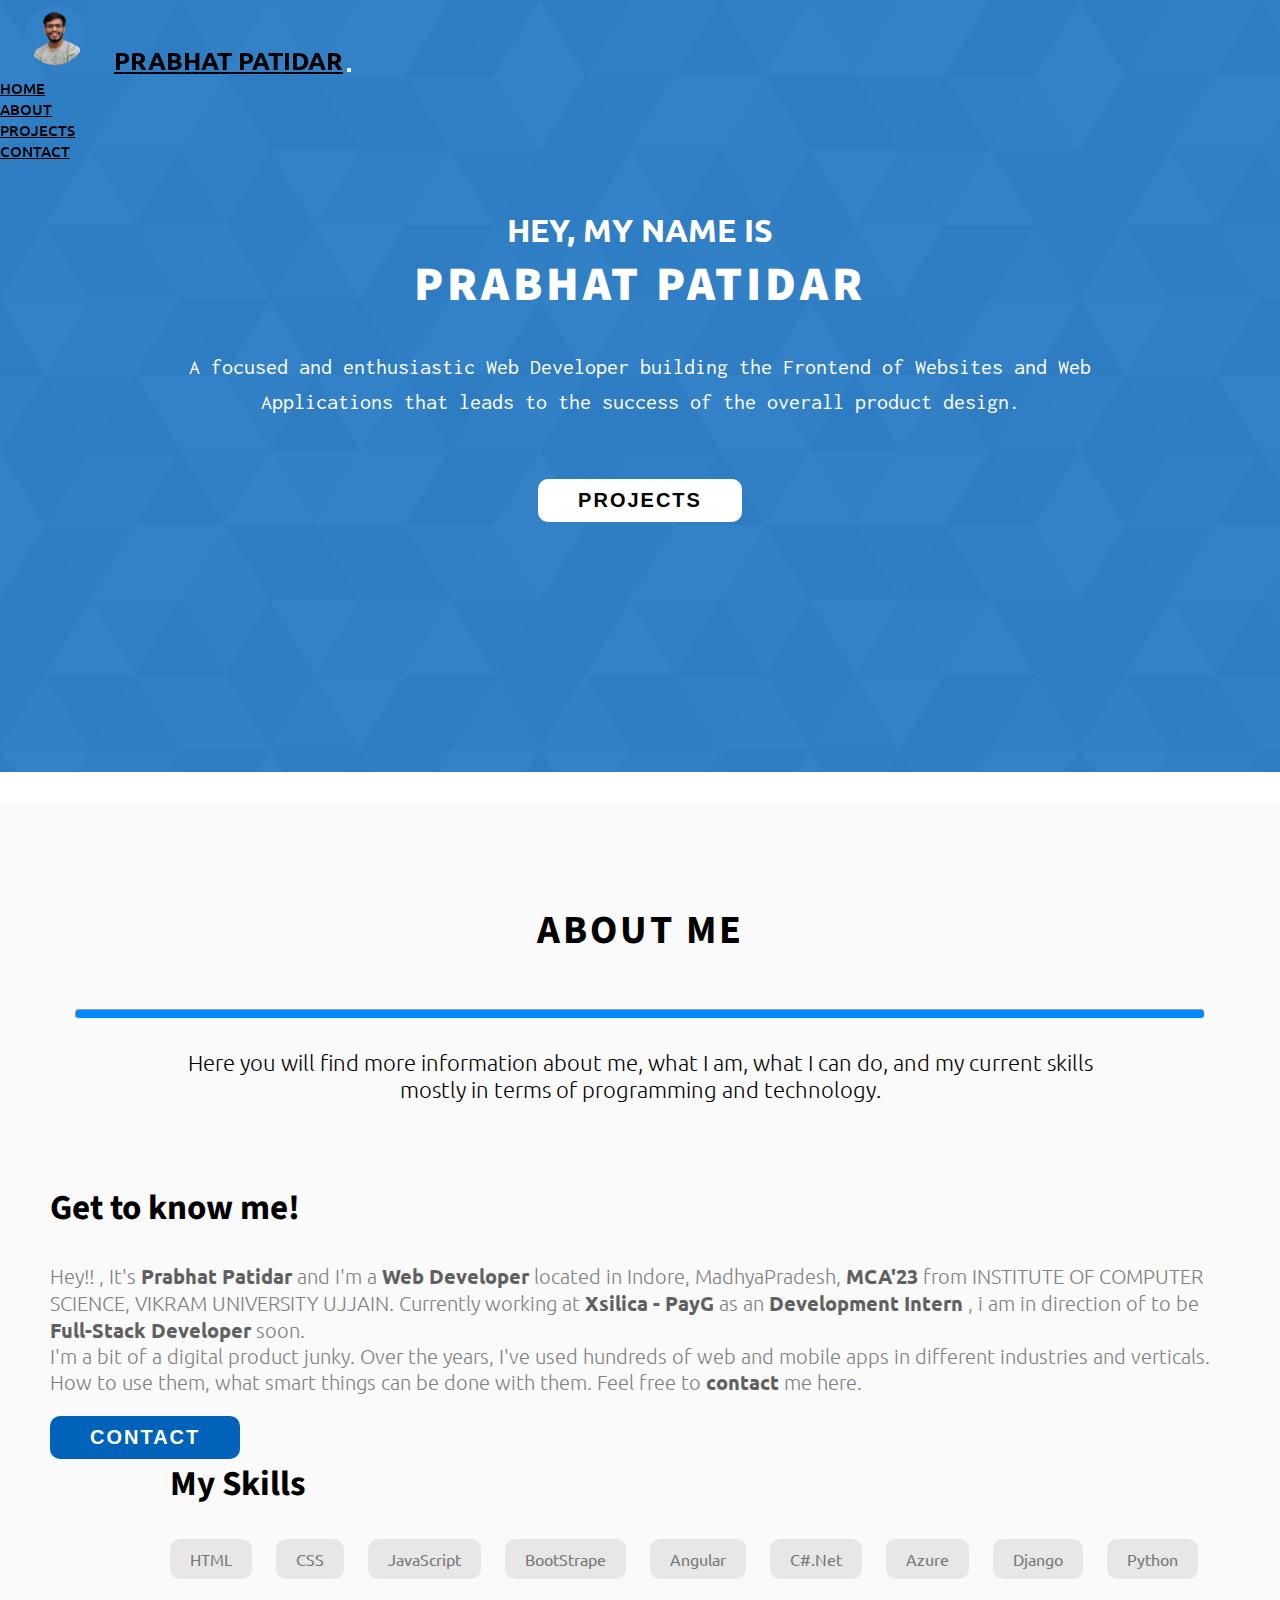
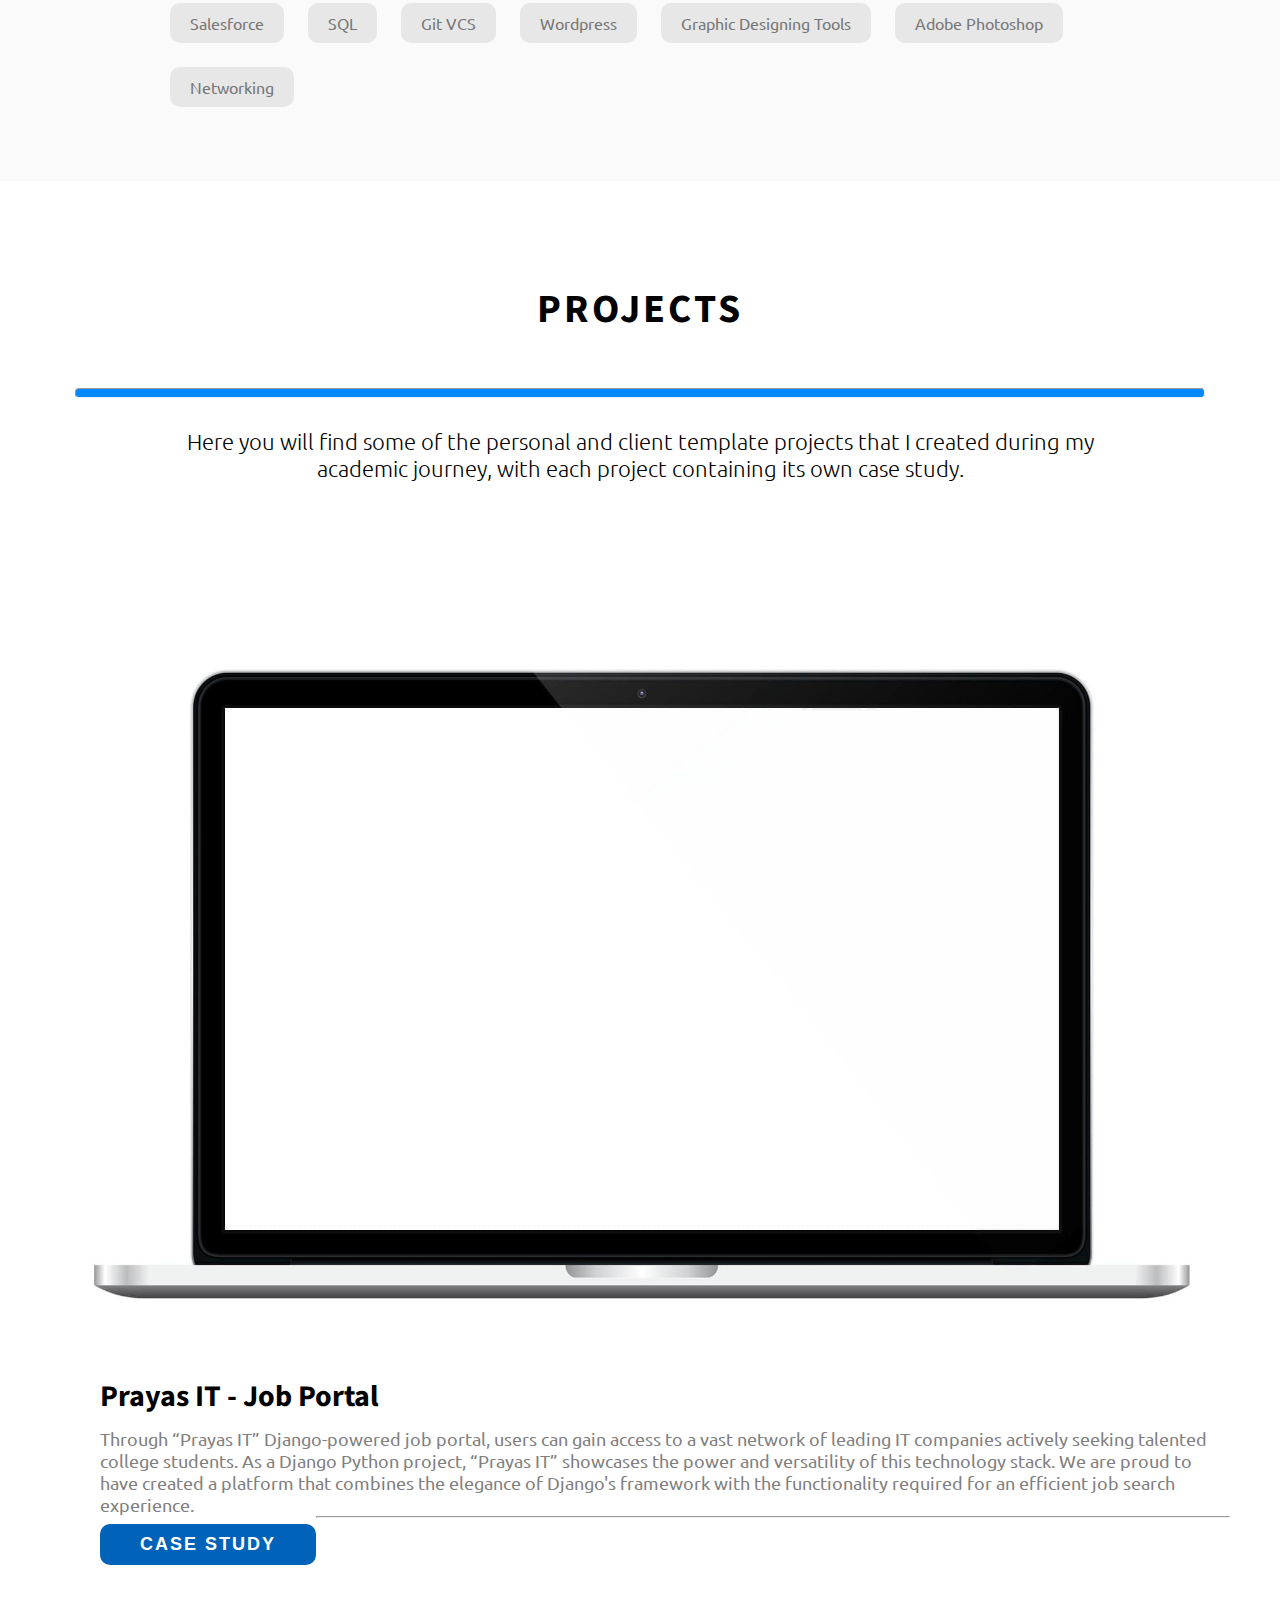
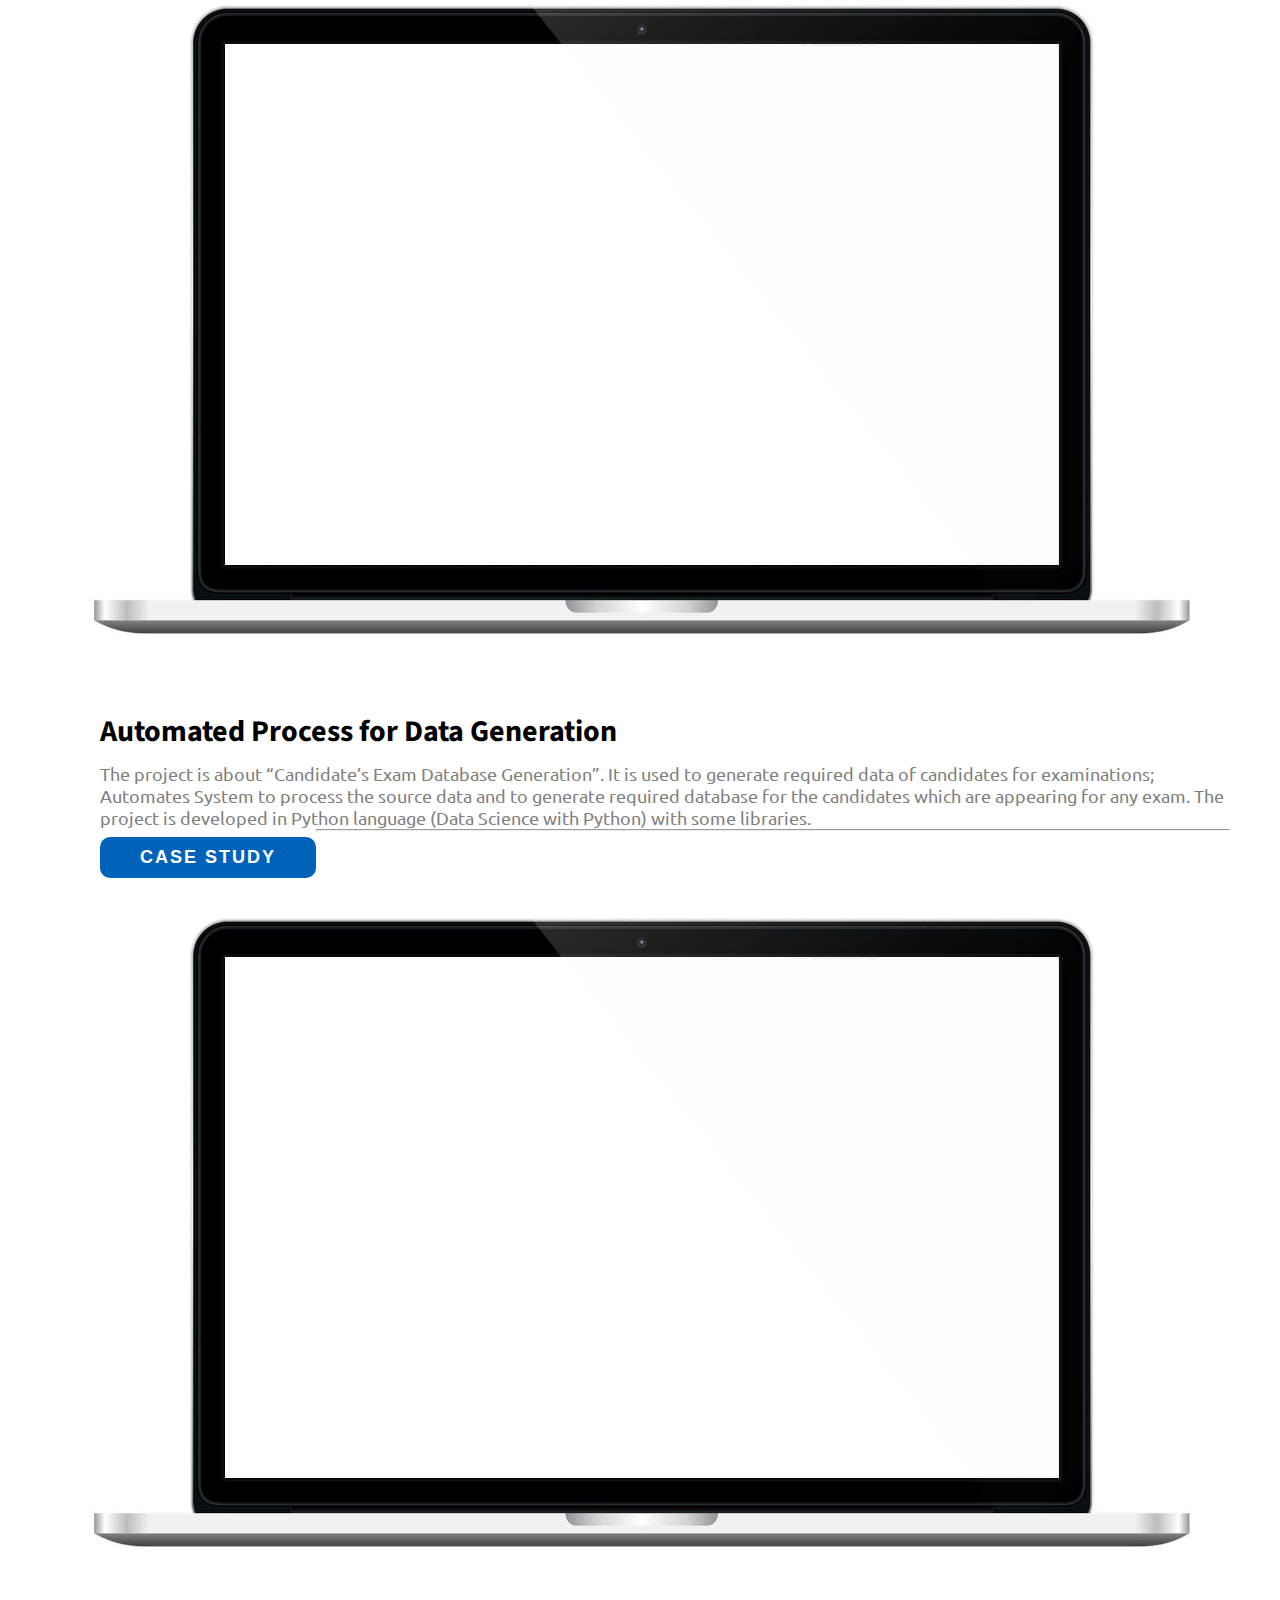
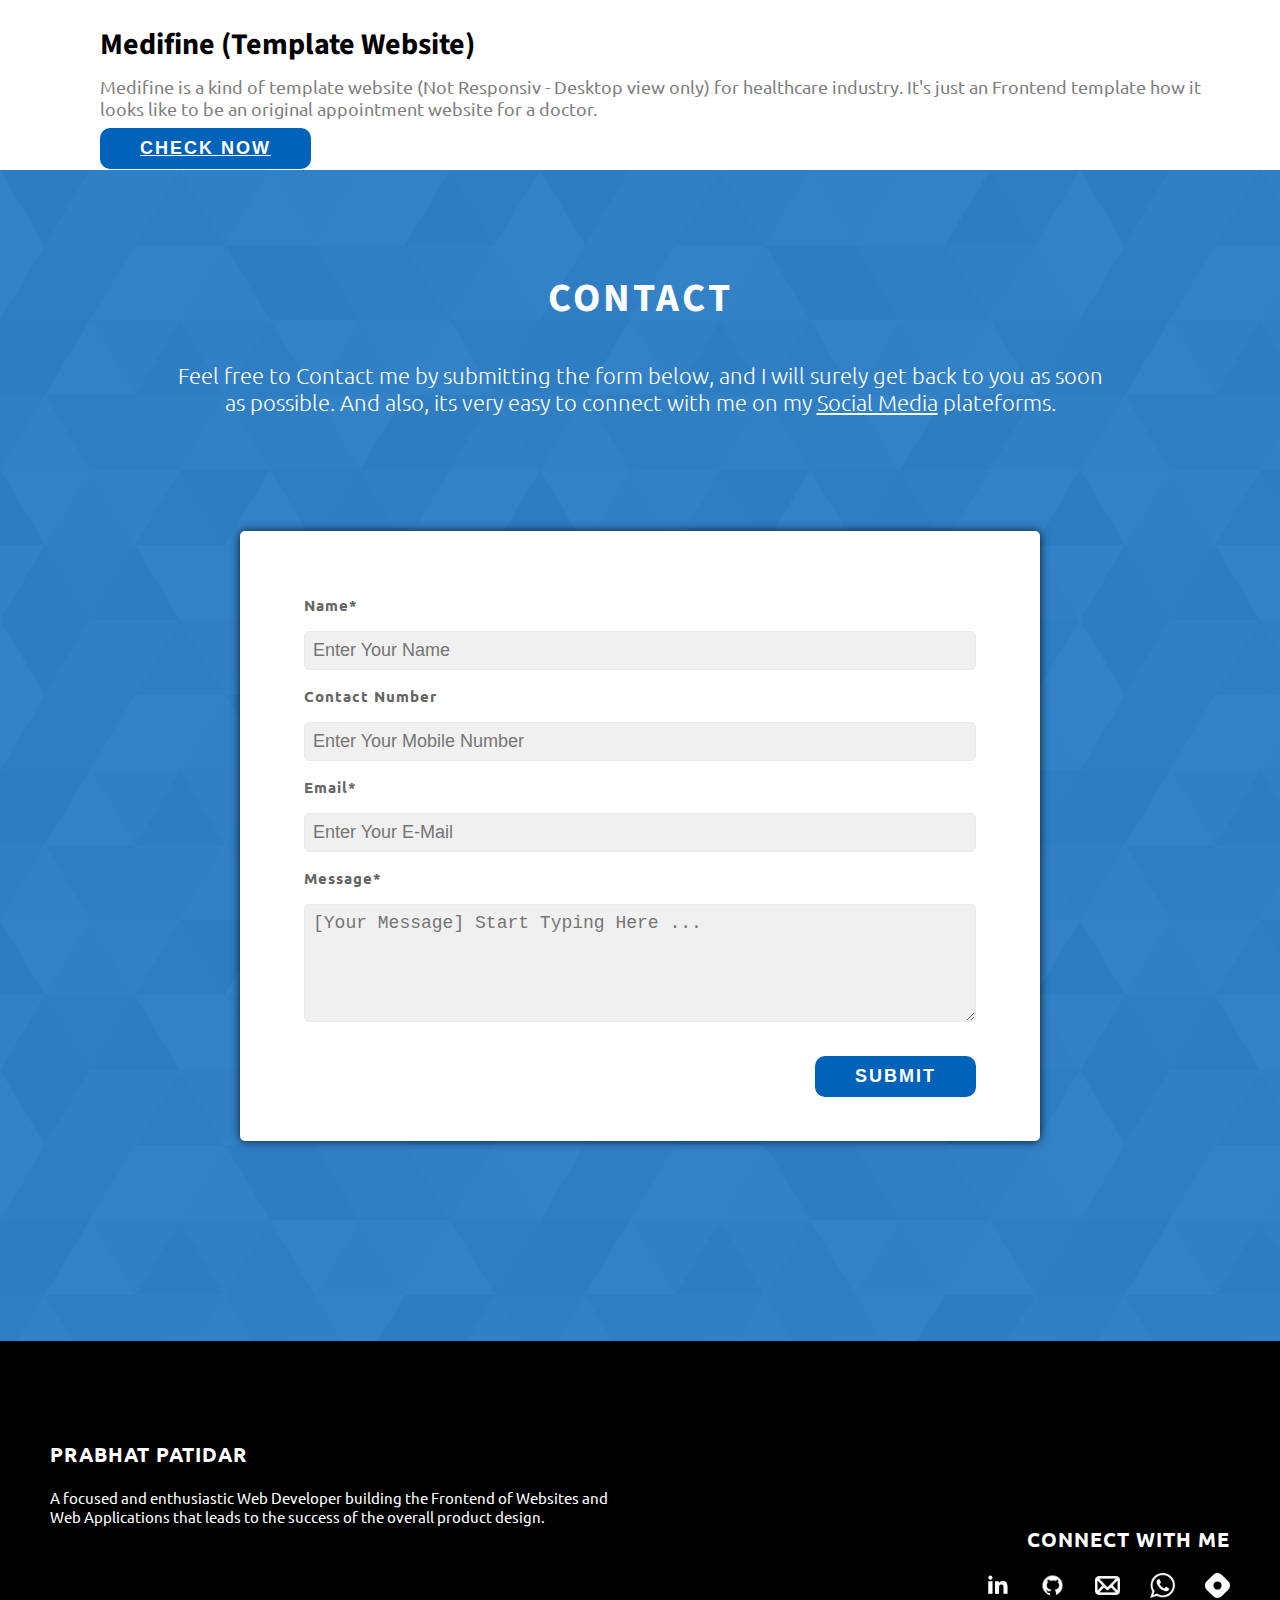
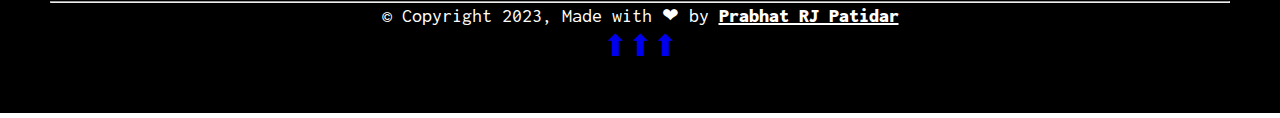
<file: index.html>
<!DOCTYPE html>
<html lang="en">
<head>
  <meta charset="UTF-8">
  <meta http-equiv="X-UA-Compatible" content="IE=edge">
  <meta name="viewport" content="width=device-width, initial-scale=1.0">
  <title>Portfolio</title>
  <!-- bootstrap link  -->
  <link href="https://cdn.jsdelivr.net/npm/bootstrap@5.3.0-alpha1/dist/css/bootstrap.min.css" rel="stylesheet" integrity="sha384-GLhlTQ8iRABdZLl6O3oVMWSktQOp6b7In1Zl3/Jr59b6EGGoI1aFkw7cmDA6j6gD" crossorigin="anonymous">
  <script src="https://cdn.jsdelivr.net/npm/bootstrap@5.3.0-alpha1/dist/js/bootstrap.bundle.min.js" integrity="sha384-w76AqPfDkMBDXo30jS1Sgez6pr3x5MlQ1ZAGC+nuZB+EYdgRZgiwxhTBTkF7CXvN" crossorigin="anonymous"></script>
  <!--Custom CSS Link  -->
  <link rel="stylesheet" href="./landing.css">
  <!-- google font  -->
  <link rel="preconnect" href="https://fonts.googleapis.com">
  <link rel="preconnect" href="https://fonts.gstatic.com" crossorigin>
  <link href="https://fonts.googleapis.com/css2?family=Ubuntu&display=swap" rel="stylesheet">

</head>
<body>
  <header class="navbarContainer">
    <nav class="navbar navbar-expand-md bg-body-tertiary">
      <div class="container-fluid">
        <img class="profileLogo" src="./assets/png/My-project11.png" alt="Profile Logo">
        <a class="navbar-brand justify-content-start" href="#">Prabhat Patidar</a>
        <button class="navbar-toggler" type="button" data-bs-toggle="collapse" data-bs-target="#navbarNav" aria-controls="navbarNav" aria-expanded="false" aria-label="Toggle navigation">
          <span class="navbar-toggler-icon"></span>
        </button>
        <div class="collapse navbar-collapse justify-content-end" id="navbarNav">
          <ul class="navbar-nav">
            <li class="nav-item">
              <a class="nav-link active" aria-current="page" href="#home">Home</a>
            </li>
            <li class="nav-item">
              <a class="nav-link" href="#about">About</a>
            </li>
            <li class="nav-item">
              <a class="nav-link" href="#project">Projects</a>
            </li>
            <li class="nav-item">
              <a class="nav-link" href="#contact">Contact</a>
            </li>
          </ul>
        </div>
      </div>
    </nav>
  </header>
  <!-- hero section  -->
  <section class="homeHero" id="home">
    <div class="homeHeroContent">
      <h1 class="mainHeading">Hey, My name is <br><p></p>
        <span class="name"> Prabhat Patidar </span></h1>
      <div class="mainInfo">
        <p>A focused and enthusiastic Web Developer building the Frontend of Websites and Web Applications that leads to the success of the overall product design.</p>
      </div>
      <div class="btnContainer">
        <button onclick="window.location.href='#project';" class="homeBtn">Projects</button>
      </div>
    </div>
    <!-- home social section  -->
    <!-- <div class="homeHeroSocials"> -->
      <!-- indivisual social icon -->
      <!-- 1- linkedIn -->
      <!-- <div class="homeHeroSocial">
        <a class="socialLink" href="#"><img class="socialIcon" src="./assets/png/linkedin-ico.png" alt="LinkedIn"></a>
      </div> -->
      <!-- 2-Github  -->
      <!-- <div class="homeHeroSocial">
        <a class="socialLink" href="#"><img class="socialIcon" src="./assets/png/github-ico.png" alt="GitHub"></a> -->
      <!-- </div> -->
      <!-- 3-Twitter -->
      <!-- <div class="homeHeroSocial">
        <a class="socialLink" href="#"><img class="socialIcon" src="./assets/png/twitter-ico.png" alt="Twitter"></a>
      </div> -->
      <!-- 4-Instagram -->
      <!-- <div class="homeHeroSocial">
        <a class="socialLink" href="#"><img class="socialIcon" src="./assets/png/insta-ico.png" alt="Instagram"></a>
      </div> -->
      <!-- 5-Youtube -->
      <!-- <div class="homeHeroSocial">
        <a class="socialLink" href="#"><img class="socialIcon" src="./assets/png/yt-ico.png" alt="Youtube"></a>
      </div>
    </div> -->
    <!-- animated mouse -->
    <!-- <div class="homeHeroMouse">
      <div class="mouse"></div>
    </div> -->
  </section>

  <!-- about section  -->
  <section class="aboutSection" id="about">
    <!-- heading about  -->
    <div class="mainContainer">
      <h2 class="aboutHeading">
        <span class="aboutHeadingMain">About Me</span><hr style="margin: 0 25px 0 25px; background-color: #0088ff;
        height: 10px; border-radius: 4px;">
        <span class="aboutHeadingSub">Here you will find more information about me, what I am, what I can do, and my current skills mostly in terms of programming and technology.</span>
      </h2>

      <div class="container">
        <div class="row">
          <div class="col-12 col-sm-12 col-md-6 col-lg-6 col-xl-6">
            <!-- sub1 about headings -->
            <div class="aboutSub1">
              <div class="aboutSubContent"> 
                <h3 class="aboutSub1Heading">Get to know me!</h3>
                <div class="subDetailsCont">
                  <p class="subdetails">
                    Hey!! , It's
                    <strong>Prabhat Patidar</strong>
                    and I'm a <strong> Web Developer </strong> located in
                    Indore, MadhyaPradesh, <strong> MCA'23 </strong> from INSTITUTE OF COMPUTER SCIENCE, VIKRAM UNIVERSITY UJJAIN. Currently working at <strong> Xsilica - PayG </strong> as an <strong> Development Intern </strong>, i am in direction of to be <strong> Full-Stack Developer </strong>soon.
                  </p>
                  <p class="subdetails">
                    I'm a bit of a digital product junky. Over the years, I've used
                    hundreds of web and mobile apps in different industries and
                    verticals. How to use them, what smart things can be done with them. Feel free to
                    <strong>contact</strong> me here.
                  </p>
                </div>
                <button onclick="window.location.href='#contact';" class="ContactBtn">Contact</button>
              </div>
            </div>
          </div>
          <div class="col-12 col-sm-12 col-md-6 col-lg-6 col-xl-6">
            <!-- sub2 about headings -->
            <div class="aboutSub2">
              <H3 class="aboutSub2Heading">My Skills</H3>
              <div class="skillsList">
                <div class="skill">HTML</div>
                <div class="skill">CSS</div>
                <div class="skill">JavaScript</div>
                <div class="skill">BootStrape</div>
                <div class="skill">Angular</div>
                <div class="skill">C#.Net</div>
                <div class="skill">Azure</div>
                <div class="skill">Django</div>
                <div class="skill">Python</div>
                <div class="skill">Salesforce</div>
                <div class="skill">SQL</div>
                <div class="skill">Git VCS</div>
                <div class="skill">Wordpress</div>
                <div class="skill">Graphic Designing Tools</div>
                <div class="skill">Adobe Photoshop</div>
                <div class="skill">Networking</div>
              </div>
            </div>  
          </div>
  </section>
          </div>
        </div>
      </div>
    
      

  <!-- project section  -->
  <section class="ProjectSection" id="project">
    <!-- project heading  -->
    <div class="mainProjectsContainer">
      <h2 class="projectHeading"><span class="projectHeadingSpan">Projects</span><hr style="margin: 0 25px 0 25px; background-color: #0088ff;
      height: 10px; border-radius: 4px;"><span class="projectHeadingSub">Here you will find some of the personal and client template projects that I created during my academic journey, with each project containing its own case study.</span></h2>

      <!-- project contents  -->

      <div class="projectContents">
        <!-- indivisual 1 -->
          <div class="container text-center">
            <div class="row">
              <div class="col-12 col-sm-12 col-md-12 col-lg-6 col-xl-6">
                
                <div class="projectRow">
                  <div class="projectImgCont">
                    <img class="projectRowImg" src="./assets/jpeg/project-mockup-example.jpeg" alt="Project Mockup" loading="lazy">
                  </div>
                </div>

              </div> 


              <div class="col-12 col-sm-12 col-md-12 col-lg-6 col-xl-6">
              
                <div class="projectRow">
                  <div class="projectRowCont">
                    <h3 class="projectRowTitle">Prayas IT - Job Portal</h3>
                    <p class="projectRowDesc">Through “Prayas IT” Django-powered job portal, users can gain access to a vast network of leading
                      IT companies actively seeking talented college students. As a Django Python project, “Prayas IT”
                      showcases the power and versatility of this technology stack. We are proud to have created a
                      platform that combines the elegance of Django's framework with the functionality required for an
                      efficient job search experience.</p>
                    <button class="projectBtn">Case Study</button>
                  </div>
                </div>

              </div>
            </div>
          </div>
          <hr>
          <!-- indivisual project 2  -->

          <div class="container text-center">
            <div class="row">
              <div class="col-12 col-sm-12 col-md-12 col-lg-6 col-xl-6">
                
                <div class="projectRow">
                  <div class="projectImgCont">
                    <img class="projectRowImg" src="./assets/jpeg/project-mockup-example.jpeg" alt="Project Mockup" loading="lazy">
                  </div>
                </div>

              </div> 


              <div class="col-12 col-sm-12 col-md-12 col-lg-6 col-xl-6">
              
                <div class="projectRow">
                  <div class="projectRowCont">
                    <h3 class="projectRowTitle">Automated Process for Data Generation</h3>
                    <p class="projectRowDesc">The project is about “Candidate’s Exam Database Generation”. It is
                      used to generate required data of candidates for examinations; Automates System to process the source data and to
                      generate required database for the candidates which are appearing
                      for any exam. The project is developed in Python language (Data Science
                      with Python) with some libraries.</p>
                    <button class="projectBtn">Case Study</button>
                  </div>
                </div>

              </div>
            </div>
          </div>
          <hr>
          <!-- indivisual project 3  -->

          <div class="container text-center">
            <div class="row">
              <div class="col-12 col-sm-12 col-md-12 col-lg-6 col-xl-6">
                
                <div class="projectRow">
                  <div class="projectImgCont">
                    <img class="projectRowImg" src="./assets/jpeg/project-mockup-example.jpeg" alt="Project Mockup" loading="lazy">
                  </div>
                </div>

              </div> 


              <div class="col-12 col-sm-12 col-md-12 col-lg-6 col-xl-6">
              
                <div class="projectRow">
                  <div class="projectRowCont">
                    <h3 class="projectRowTitle">Medifine (Template Website)</h3>
                    <p class="projectRowDesc">Medifine is a kind of template website (Not Responsiv - Desktop view only) for healthcare industry. It's just an Frontend template how it looks like to be an original appointment website for a doctor.</p>
                    <button class="projectBtn"><a href="https://rj-medifine.netlify.app/" target="_blank">Check Now</a></button>
                  </div>
                </div>

              </div>
            </div>
          </div>
    
          <!-- More Projects Here ....  -->
        </div>
    </div>
  </section>

  <!-- Contact Section  -->
  <section class="contactSection" id="contact">
    <div class="contactContainer">
      <h2 class="contactHeading"><span class="contactHeadingSpan">Contact</span><span class="contactHeadingDetails">Feel free to Contact me by submitting the form below, and I will surely get back to you as soon as possible. And also, its very easy to connect with me on my&nbsp;<a href="#social">Social Media</a>&nbsp;plateforms.</span></h2>

      

      <!-- contct form   -->
      <div class="contactFormContainer">
        <form action="" class="contactForm">
          <div class="formField">
            <label class="formLabel" for="name">Name*</label>
            <input type="text" required placeholder="Enter Your Name" name="name" class="formInput" id="name">
          </div>

          <div class="formField">
            <label class="formLabel" for="mobile">Contact Number</label>
            <input type="tel" placeholder="Enter Your Mobile Number" name="mobile" class="formInput" id="mobile">
          </div>

          <div class="formField">
            <label class="formLabel" for="email">Email*</label>
            <input type="email" required placeholder="Enter Your E-Mail" name="email" class="formInput" id="email">
          </div>

          <div class="formField">
            <label class="formLabel" for="message">Message*</label>
            <textarea name="message" id="Message" cols="30" rows="5" placeholder="[Your Message] Start Typing Here ... " class="formInput" required></textarea>
          </div>

          <!-- submit button  -->
          <button type="submit" class="formBtn">Submit</button>
        </form>
      </div>
    </div>
  </section>

  <!-- Footer section  -->
  <footer class="mainFooter">
    <div class="footerContainer">
      <div class="footerUpper">

        <!-- Bootstrap Class  -->
        <div class="container text-center">
          <div class="row">
            <div class="col-12 col-sm-12 col-md-9 col-lg-9 col-xl-9">
              <div class="footerRow-2">
                <h4 class="footerRow-2-heading"><span class="footerRow-2-headingSpan">Prabhat Patidar</span></h4>
                <p class="footerRow-2-Desc">A focused and enthusiastic Web Developer building the Frontend of Websites and Web Applications that leads to the success of the overall product design.</p>
              </div>
            </div>


            <div class="col-12 col-sm-12 col-md-3 col-lg-3 col-xl-3">
                  <div class="footerRow">
                  <h2 class="footerHeading"><span class="footerHeadingSpan" id="social">Connect with me</span></h2>
                  <div class="footerSocialIcons">
                  <!-- linkedIn icon  -->
                  <a href="https://www.linkedin.com/in/prabhatrjpatidar/" target="_blank"><img class="footerIconImg" src="./assets/png/linkedin-ico.png" alt="LinkedIn"></a>
                  <!-- githubIcon  -->
                  <a href="https://github.com/prabhat-rj-patidar" target="_blank"><img class="footerIconImg" src="./assets/png/github-ico.png" alt="GitHub"></a>
                  <!-- email Icon  -->
                  <a href="mailto:ppatidar326@gmail.com" target="_blank"><img class="footerIconImg" src="./assets/png/mail-512.png" alt="E-Mail"></a>
                  <!-- whatsapp icon  -->
                  <a href="http://wa.me/+918875393298" target="_blank"><img class="footerIconImg" src="./assets/png/whatsapp-512.png" alt="Whatsapp"></a>
                  <!-- Hashnode icon  -->
                  <a href="https://hashnode.com/@PrabhatRJPatidar" target="_blank"><img class="footerIconImg" src="./assets/png/hashnode-white.svg" alt="Hashnode"></a>

                  <!-- Instagram icon  -->
                  <!-- <a href="https://www.instagram.com/prabhat_rj_patidar/"><img class="footerIconImg" src="./assets/png/insta-ico.png" alt="Instagram"></a> -->

                  <!-- Youtube Icon  -->
                  <!-- <a href="#"><img class="footerIconImg" src="./assets/png/yt-ico.png" alt="Youtube"></a>   -->

                  
                </div>
              </div>
            </div>
          </div>
        </div>
        <hr style="background-color: #ffffff; height: 2px;">
      <!-- lower footer  -->
      <div class="footerLower">
        &copy; Copyright 2023, Made with ❤ by <a class="footerName" href="https://www.instagram.com/prabhat_rj_patidar/" target="_blank">Prabhat RJ Patidar</a>
      </div>
      <div class="upside"><a href="#home">⬆⬆⬆</a></div>
    </div>

    <!-- <div id="mybutton">
      <button onclick="window.location.href='http://wa.me/+918875393298';" class="feedback">👋 Chat with me !! </button>
    </div> -->


  </footer>
</body>
</html>
</file>
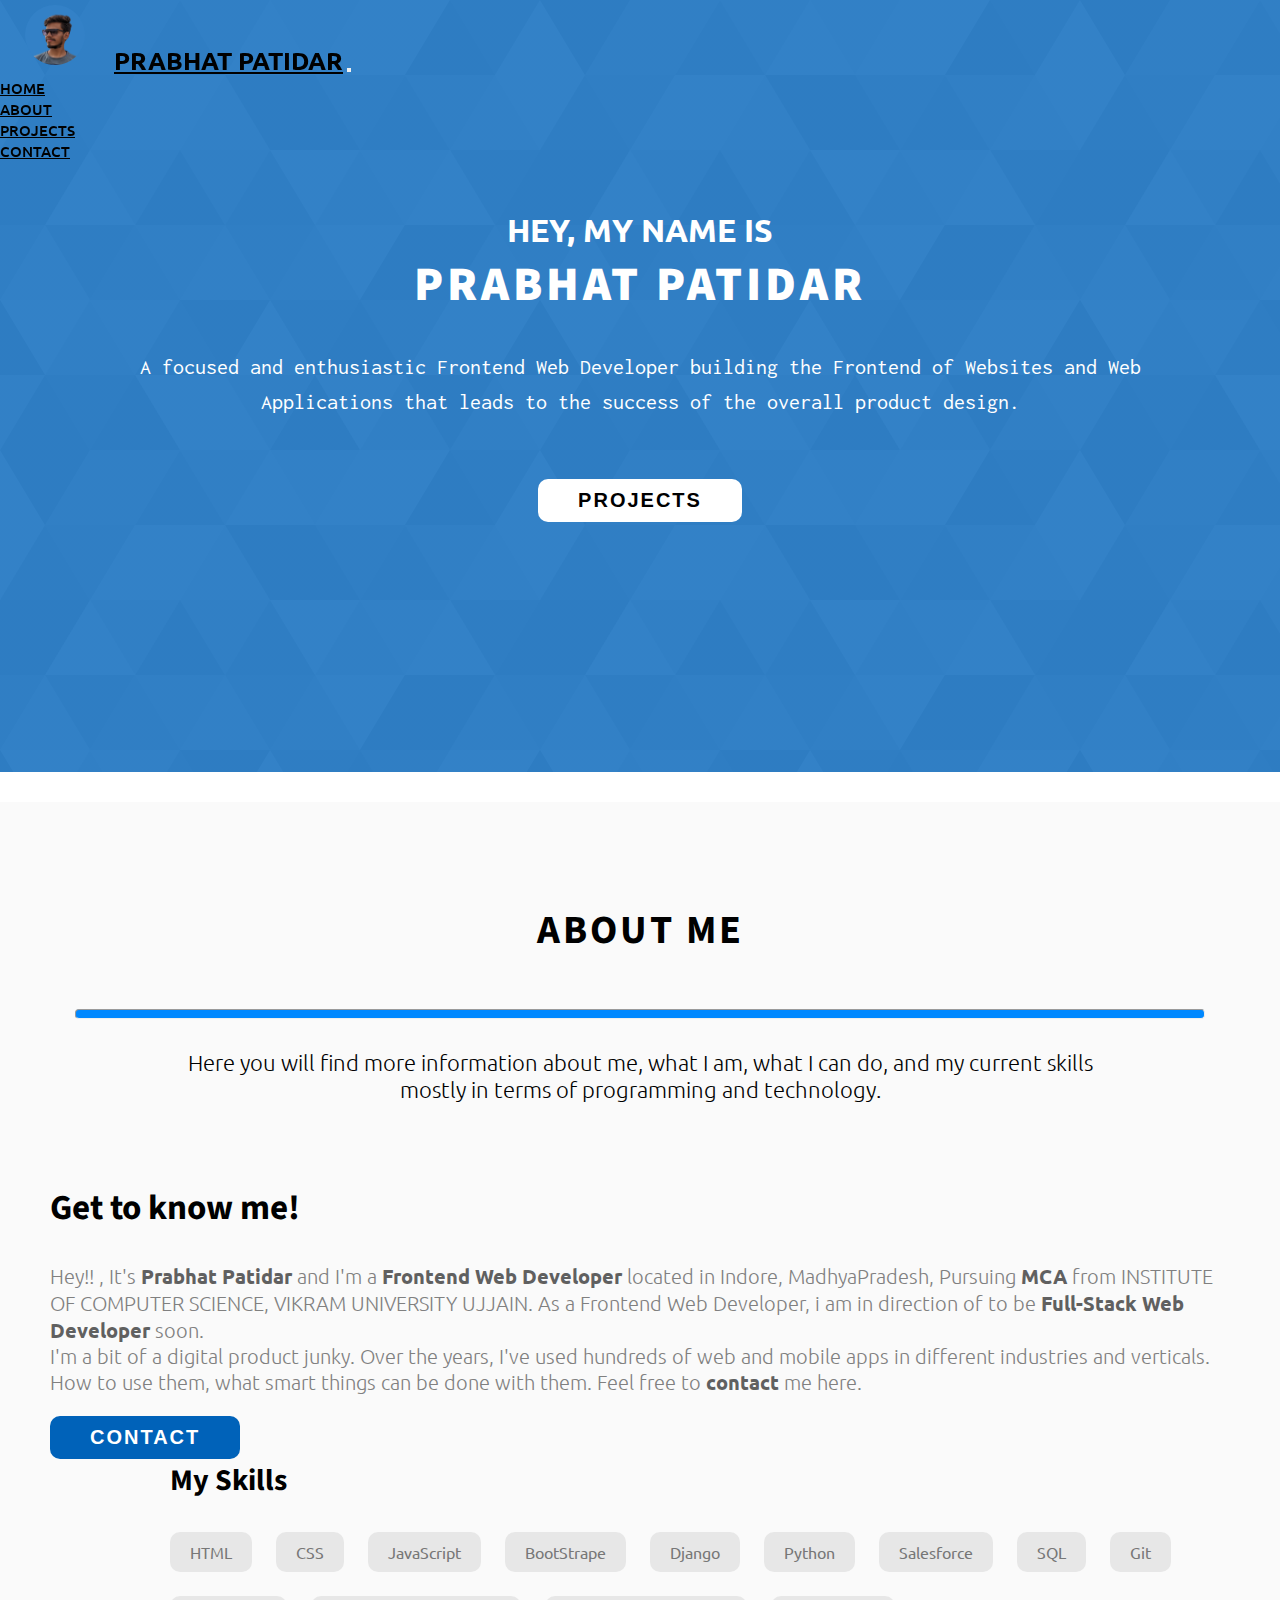
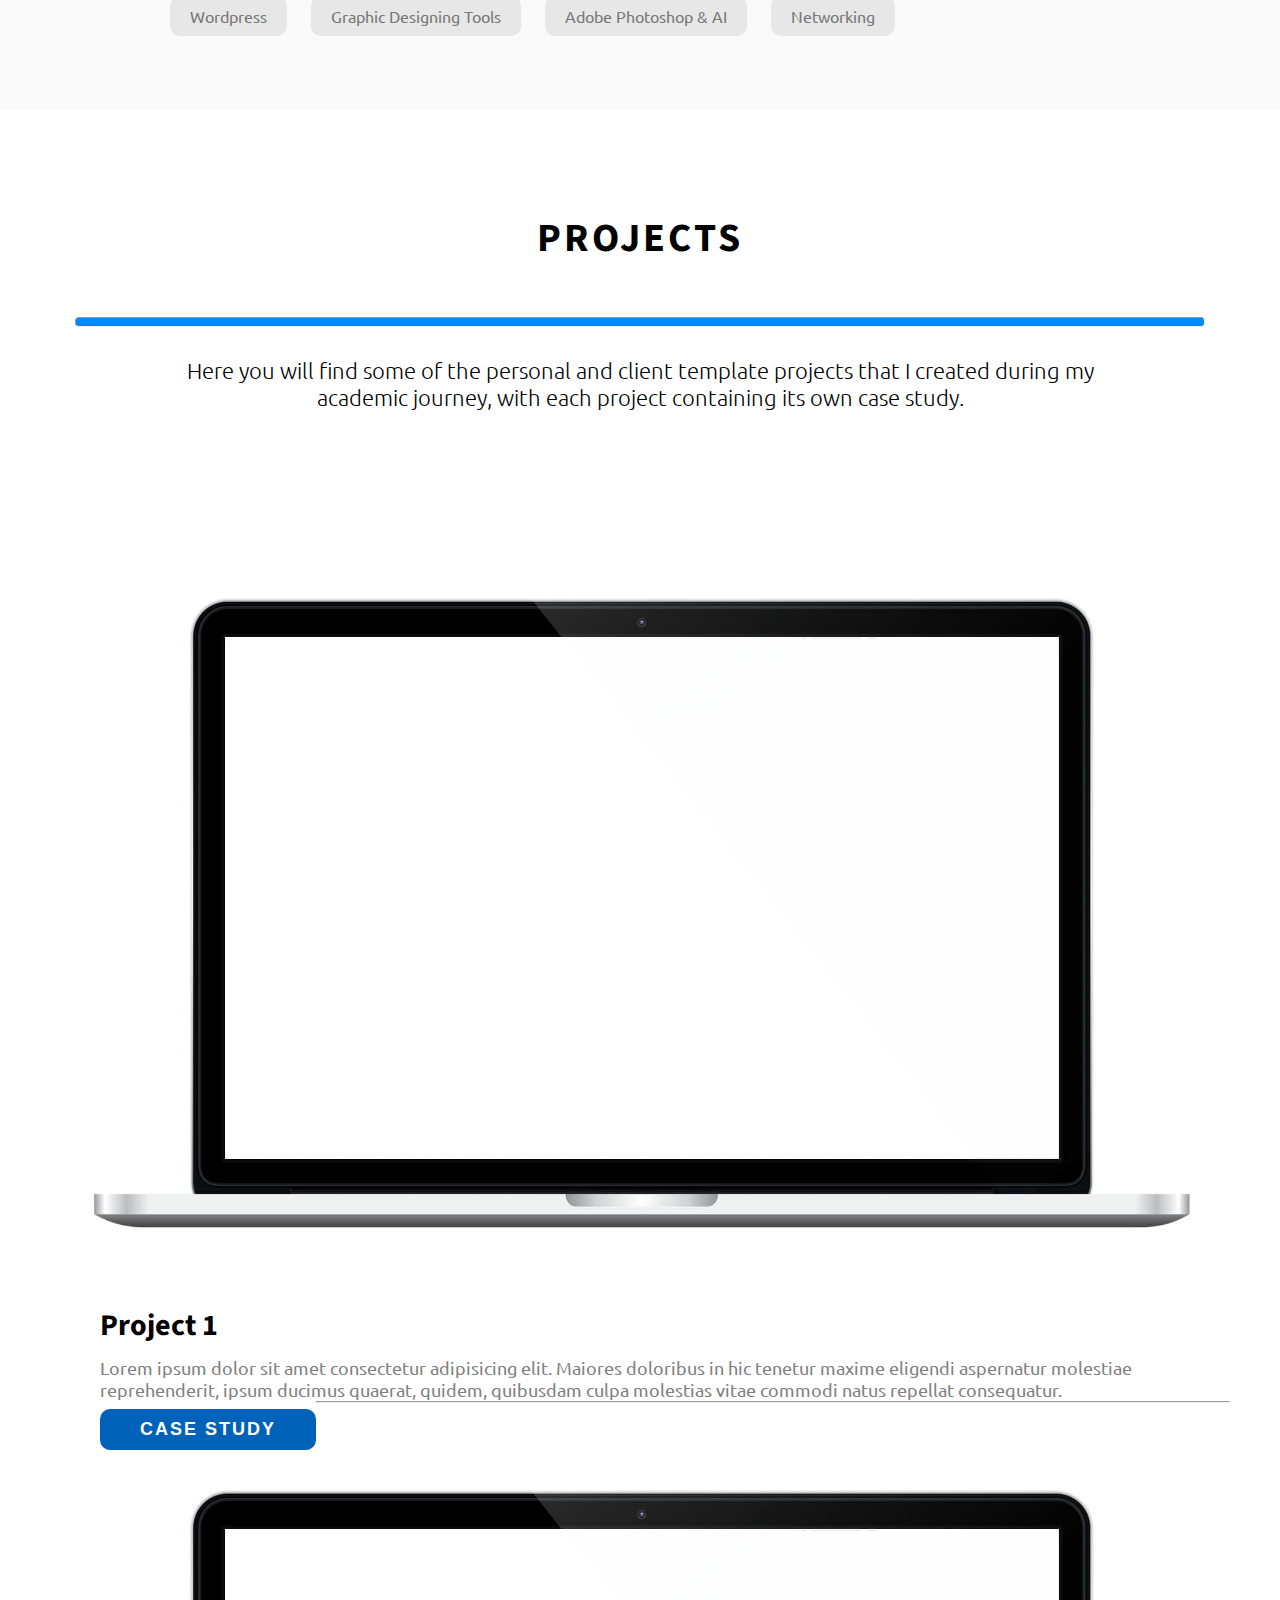
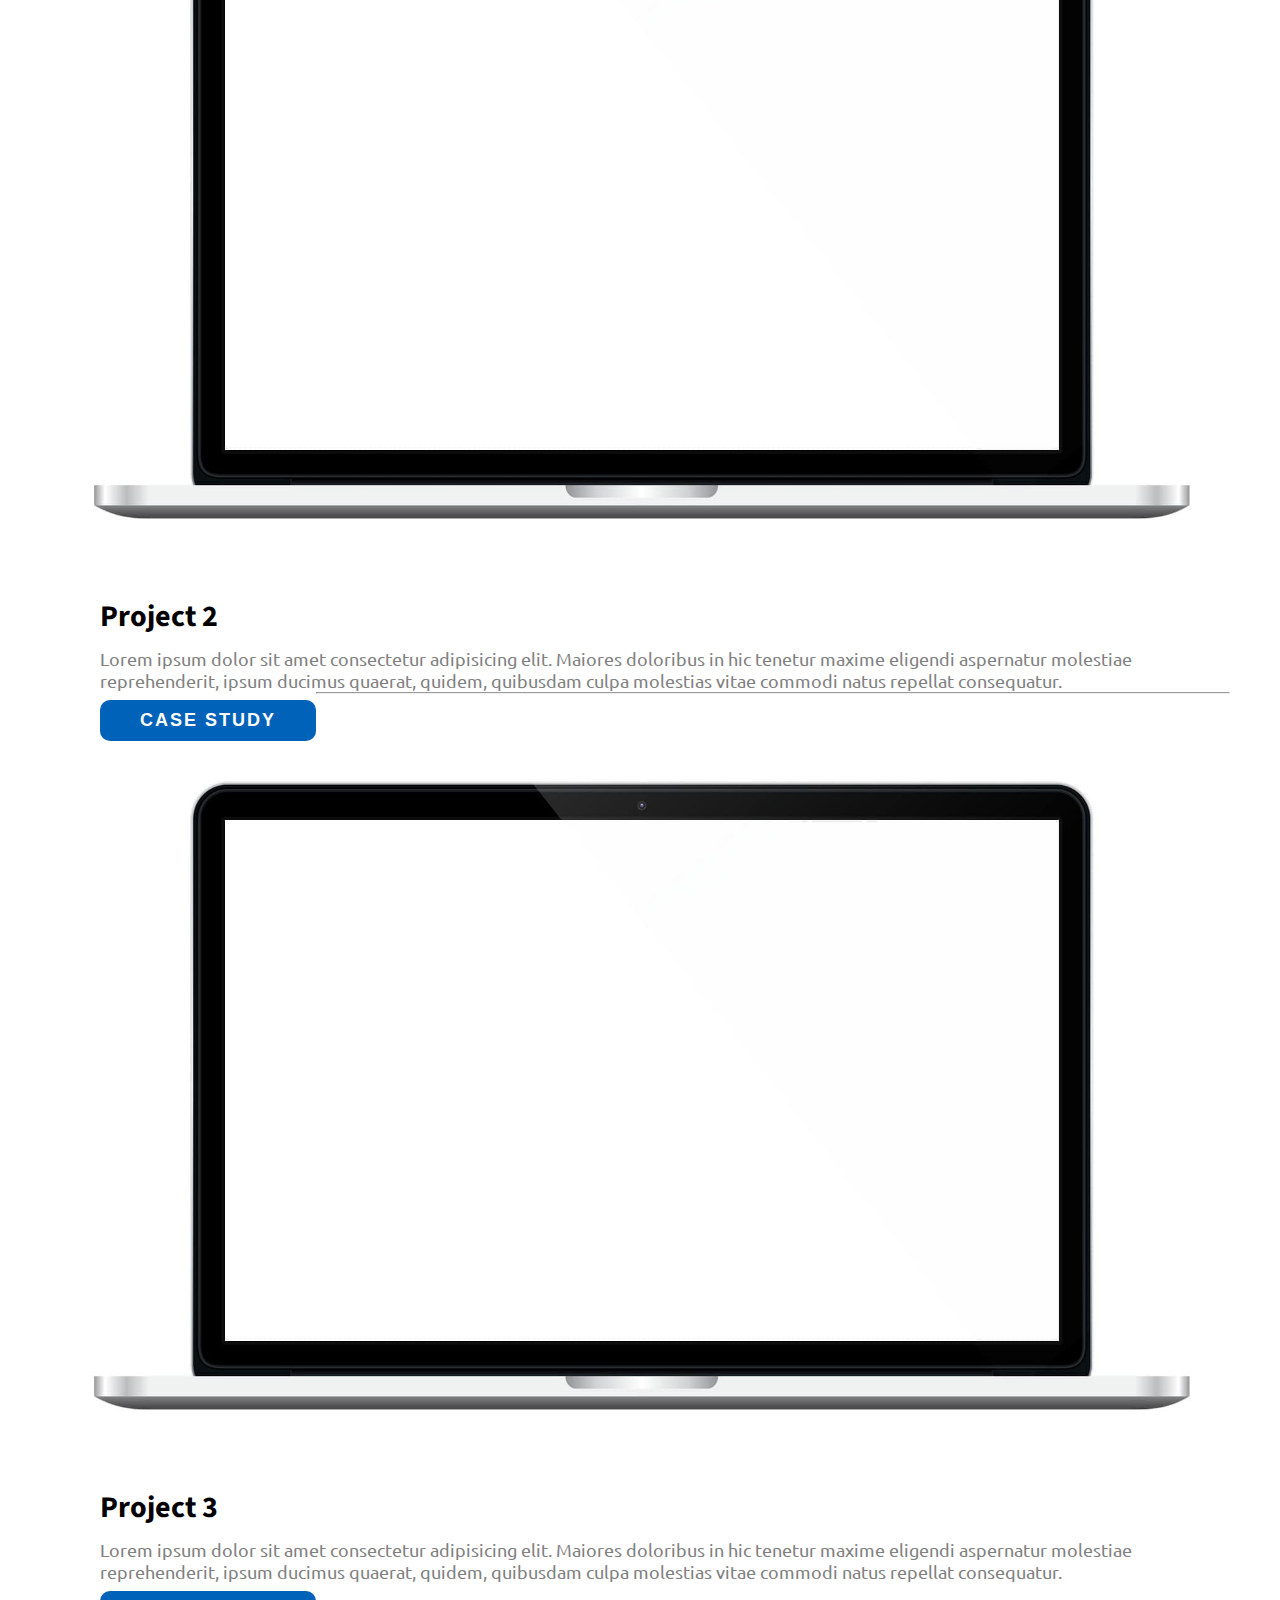
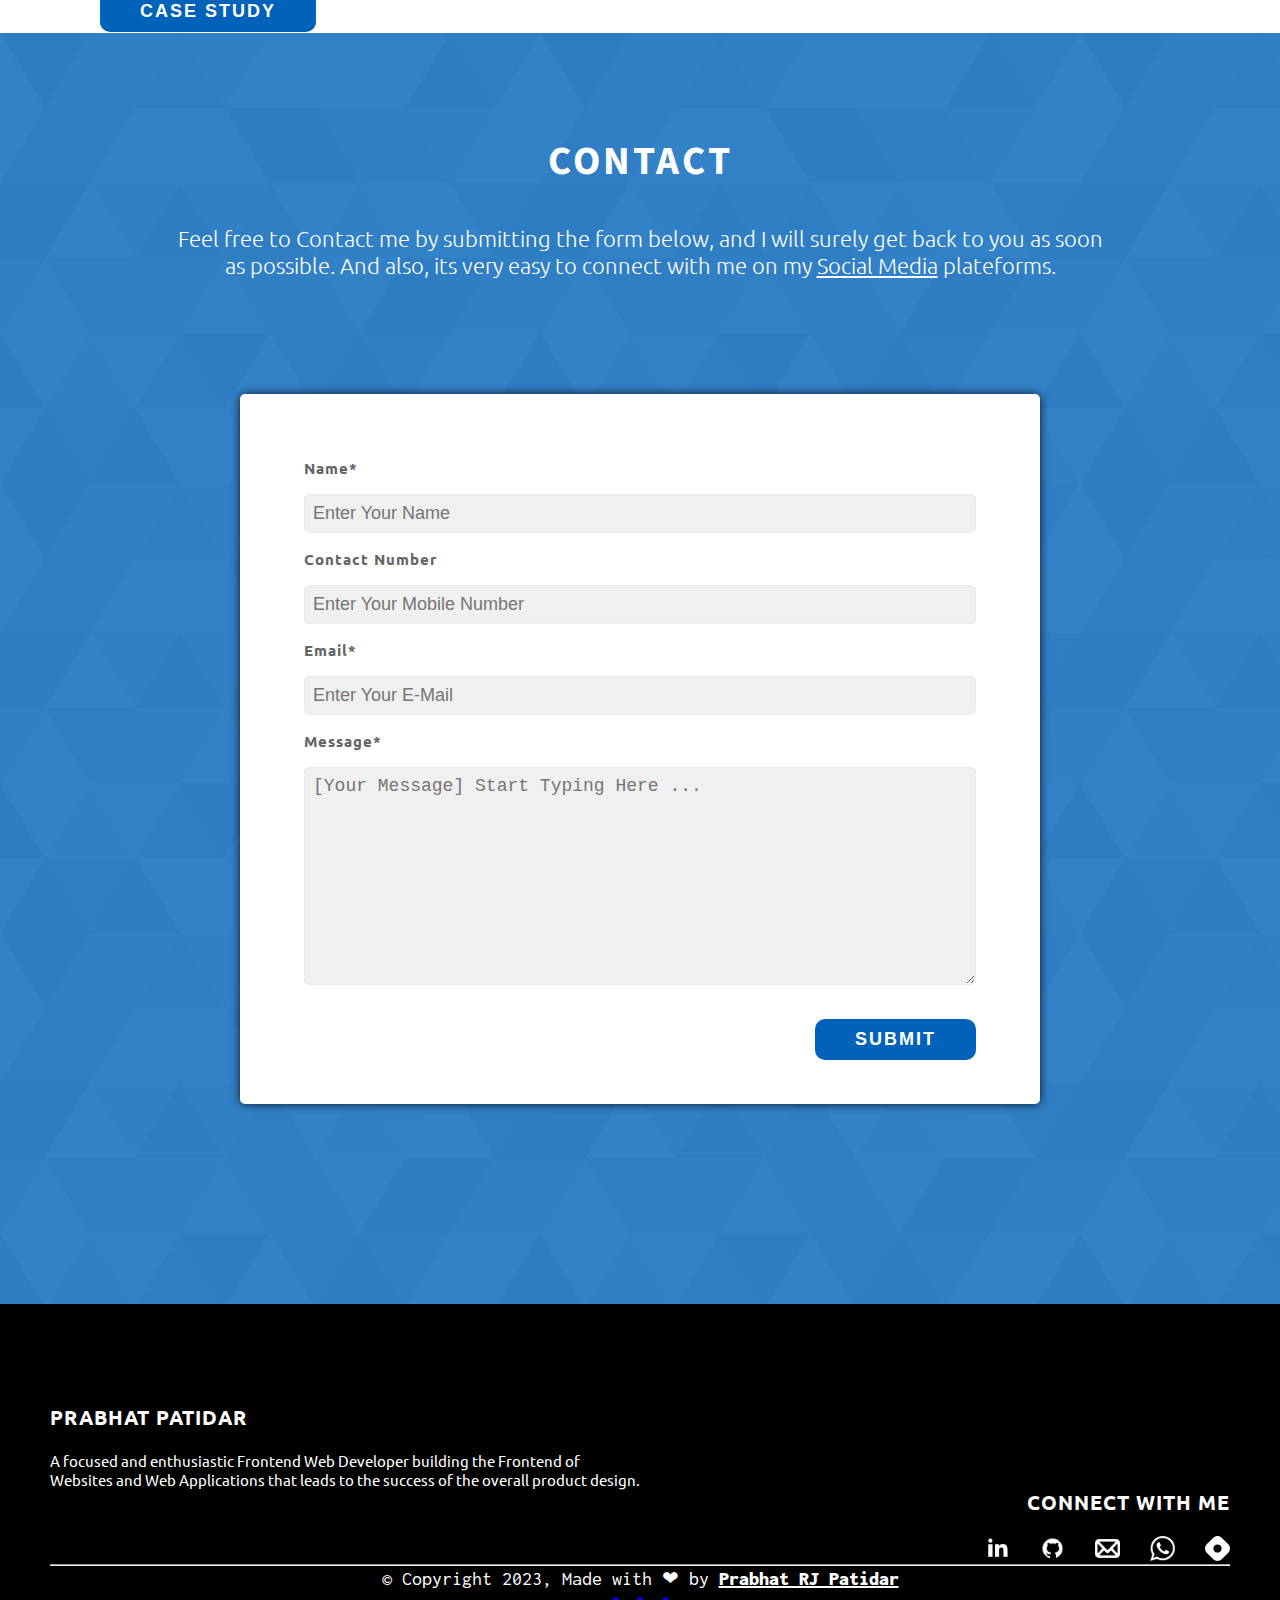
<file: landing.html>
<!DOCTYPE html>
<html lang="en">
<head>
  <meta charset="UTF-8">
  <meta http-equiv="X-UA-Compatible" content="IE=edge">
  <meta name="viewport" content="width=device-width, initial-scale=1.0">
  <title>Portfolio</title>
  <!-- bootstrap link  -->
  <link href="https://cdn.jsdelivr.net/npm/bootstrap@5.3.0-alpha1/dist/css/bootstrap.min.css" rel="stylesheet" integrity="sha384-GLhlTQ8iRABdZLl6O3oVMWSktQOp6b7In1Zl3/Jr59b6EGGoI1aFkw7cmDA6j6gD" crossorigin="anonymous">
  <script src="https://cdn.jsdelivr.net/npm/bootstrap@5.3.0-alpha1/dist/js/bootstrap.bundle.min.js" integrity="sha384-w76AqPfDkMBDXo30jS1Sgez6pr3x5MlQ1ZAGC+nuZB+EYdgRZgiwxhTBTkF7CXvN" crossorigin="anonymous"></script>
  <!--Custom CSS Link  -->
  <link rel="stylesheet" href="./css/landing.css">
  <!-- google font  -->
  <link rel="preconnect" href="https://fonts.googleapis.com">
  <link rel="preconnect" href="https://fonts.gstatic.com" crossorigin>
  <link href="https://fonts.googleapis.com/css2?family=Ubuntu&display=swap" rel="stylesheet">

</head>
<body>
  <header class="navbarContainer">
    <nav class="navbar navbar-expand-md bg-body-tertiary">
      <div class="container-fluid">
        <img class="profileLogo" src="./assets/png/profile.png" alt="Profile Logo">
        <a class="navbar-brand justify-content-start" href="#">Prabhat Patidar</a>
        <button class="navbar-toggler" type="button" data-bs-toggle="collapse" data-bs-target="#navbarNav" aria-controls="navbarNav" aria-expanded="false" aria-label="Toggle navigation">
          <span class="navbar-toggler-icon"></span>
        </button>
        <div class="collapse navbar-collapse justify-content-end" id="navbarNav">
          <ul class="navbar-nav">
            <li class="nav-item">
              <a class="nav-link active" aria-current="page" href="#home">Home</a>
            </li>
            <li class="nav-item">
              <a class="nav-link" href="#about">About</a>
            </li>
            <li class="nav-item">
              <a class="nav-link" href="#project">Projects</a>
            </li>
            <li class="nav-item">
              <a class="nav-link" href="#contact">Contact</a>
            </li>
          </ul>
        </div>
      </div>
    </nav>
  </header>
  <!-- hero section  -->
  <section class="homeHero" id="home">
    <div class="homeHeroContent">
      <h1 class="mainHeading">Hey, My name is <br><p></p>
        <span class="name"> Prabhat Patidar </span></h1>
      <div class="mainInfo">
        <p>A focused and enthusiastic Frontend Web Developer building the Frontend of Websites and Web Applications that leads to the success of the overall product design.</p>
      </div>
      <div class="btnContainer">
        <button onclick="window.location.href='#project';" class="homeBtn">Projects</button>
      </div>
    </div>
    <!-- home social section  -->
    <!-- <div class="homeHeroSocials"> -->
      <!-- indivisual social icon -->
      <!-- 1- linkedIn -->
      <!-- <div class="homeHeroSocial">
        <a class="socialLink" href="#"><img class="socialIcon" src="./assets/png/linkedin-ico.png" alt="LinkedIn"></a>
      </div> -->
      <!-- 2-Github  -->
      <!-- <div class="homeHeroSocial">
        <a class="socialLink" href="#"><img class="socialIcon" src="./assets/png/github-ico.png" alt="GitHub"></a> -->
      <!-- </div> -->
      <!-- 3-Twitter -->
      <!-- <div class="homeHeroSocial">
        <a class="socialLink" href="#"><img class="socialIcon" src="./assets/png/twitter-ico.png" alt="Twitter"></a>
      </div> -->
      <!-- 4-Instagram -->
      <!-- <div class="homeHeroSocial">
        <a class="socialLink" href="#"><img class="socialIcon" src="./assets/png/insta-ico.png" alt="Instagram"></a>
      </div> -->
      <!-- 5-Youtube -->
      <!-- <div class="homeHeroSocial">
        <a class="socialLink" href="#"><img class="socialIcon" src="./assets/png/yt-ico.png" alt="Youtube"></a>
      </div>
    </div> -->
    <!-- animated mouse -->
    <!-- <div class="homeHeroMouse">
      <div class="mouse"></div>
    </div> -->
  </section>

  <!-- about section  -->
  <section class="aboutSection" id="about">
    <!-- heading about  -->
    <div class="mainContainer">
      <h2 class="aboutHeading">
        <span class="aboutHeadingMain">About Me</span><hr style="margin: 0 25px 0 25px; background-color: #0088ff;
        height: 10px; border-radius: 4px;">
        <span class="aboutHeadingSub">Here you will find more information about me, what I am, what I can do, and my current skills mostly in terms of programming and technology.</span>
      </h2>

      <div class="container">
        <div class="row">
          <div class="col-12 col-sm-12 col-md-6 col-lg-6 col-xl-6">
            <!-- sub1 about headings -->
            <div class="aboutSub1">
              <div class="aboutSubContent"> 
                <h3 class="aboutSub1Heading">Get to know me!</h3>
                <div class="subDetailsCont">
                  <p class="subdetails">
                    Hey!! , It's
                    <strong>Prabhat Patidar</strong>
                    and I'm a <strong> Frontend Web Developer </strong> located in
                    Indore, MadhyaPradesh, Pursuing <strong> MCA </strong> from INSTITUTE OF COMPUTER SCIENCE, VIKRAM UNIVERSITY UJJAIN. As a Frontend Web Developer, i am in direction of to be <strong> Full-Stack Web Developer </strong>soon.
                  </p>
                  <p class="subdetails">
                    I'm a bit of a digital product junky. Over the years, I've used
                    hundreds of web and mobile apps in different industries and
                    verticals. How to use them, what smart things can be done with them. Feel free to
                    <strong>contact</strong> me here.
                  </p>
                </div>
                <button onclick="window.location.href='#contact';" class="ContactBtn">Contact</button>
              </div>
            </div>
          </div>
          <div class="col-12 col-sm-12 col-md-6 col-lg-6 col-xl-6">
            <!-- sub2 about headings -->
            <div class="aboutSub2">
              <H3 class="aboutSub2Heading">My Skills</H3>
              <div class="skillsList">
                <div class="skill">HTML</div>
                <div class="skill">CSS</div>
                <div class="skill">JavaScript</div>
                <div class="skill">BootStrape</div>
                <div class="skill">Django</div>
                <div class="skill">Python</div>
                <div class="skill">Salesforce</div>
                <div class="skill">SQL</div>
                <div class="skill">Git</div>
                <div class="skill">Wordpress</div>
                <div class="skill">Graphic Designing  Tools</div>
                <div class="skill">Adobe Photoshop & AI</div>
                <div class="skill">Networking</div>
              </div>
            </div>  
          </div>
  </section>
          </div>
        </div>
      </div>
    
      

  <!-- project section  -->
  <section class="ProjectSection" id="project">
    <!-- project heading  -->
    <div class="mainProjectsContainer">
      <h2 class="projectHeading"><span class="projectHeadingSpan">Projects</span><hr style="margin: 0 25px 0 25px; background-color: #0088ff;
      height: 10px; border-radius: 4px;"><span class="projectHeadingSub">Here you will find some of the personal and client template projects that I created during my academic journey, with each project containing its own case study.</span></h2>

      <!-- project contents  -->

      <div class="projectContents">
        <!-- indivisual 1 -->
          <div class="container text-center">
            <div class="row">
              <div class="col-12 col-sm-12 col-md-12 col-lg-6 col-xl-6">
                
                <div class="projectRow">
                  <div class="projectImgCont">
                    <img class="projectRowImg" src="./assets/jpeg/project-mockup-example.jpeg" alt="Project Mockup" loading="lazy">
                  </div>
                </div>

              </div> 


              <div class="col-12 col-sm-12 col-md-12 col-lg-6 col-xl-6">
              
                <div class="projectRow">
                  <div class="projectRowCont">
                    <h3 class="projectRowTitle">Project 1</h3>
                    <p class="projectRowDesc">Lorem ipsum dolor sit amet consectetur adipisicing elit. Maiores doloribus in hic tenetur maxime eligendi aspernatur molestiae reprehenderit, ipsum ducimus quaerat, quidem, quibusdam culpa molestias vitae commodi natus repellat consequatur.</p>
                    <button class="projectBtn">Case Study</button>
                  </div>
                </div>

              </div>
            </div>
          </div>
          <hr>
          <!-- indivisual project 2  -->

          <div class="container text-center">
            <div class="row">
              <div class="col-12 col-sm-12 col-md-12 col-lg-6 col-xl-6">
                
                <div class="projectRow">
                  <div class="projectImgCont">
                    <img class="projectRowImg" src="./assets/jpeg/project-mockup-example.jpeg" alt="Project Mockup" loading="lazy">
                  </div>
                </div>

              </div> 


              <div class="col-12 col-sm-12 col-md-12 col-lg-6 col-xl-6">
              
                <div class="projectRow">
                  <div class="projectRowCont">
                    <h3 class="projectRowTitle">Project 2</h3>
                    <p class="projectRowDesc">Lorem ipsum dolor sit amet consectetur adipisicing elit. Maiores doloribus in hic tenetur maxime eligendi aspernatur molestiae reprehenderit, ipsum ducimus quaerat, quidem, quibusdam culpa molestias vitae commodi natus repellat consequatur.</p>
                    <button class="projectBtn">Case Study</button>
                  </div>
                </div>

              </div>
            </div>
          </div>
          <hr>
          <!-- indivisual project 3  -->

          <div class="container text-center">
            <div class="row">
              <div class="col-12 col-sm-12 col-md-12 col-lg-6 col-xl-6">
                
                <div class="projectRow">
                  <div class="projectImgCont">
                    <img class="projectRowImg" src="./assets/jpeg/project-mockup-example.jpeg" alt="Project Mockup" loading="lazy">
                  </div>
                </div>

              </div> 


              <div class="col-12 col-sm-12 col-md-12 col-lg-6 col-xl-6">
              
                <div class="projectRow">
                  <div class="projectRowCont">
                    <h3 class="projectRowTitle">Project 3</h3>
                    <p class="projectRowDesc">Lorem ipsum dolor sit amet consectetur adipisicing elit. Maiores doloribus in hic tenetur maxime eligendi aspernatur molestiae reprehenderit, ipsum ducimus quaerat, quidem, quibusdam culpa molestias vitae commodi natus repellat consequatur.</p>
                    <button class="projectBtn">Case Study</button>
                  </div>
                </div>

              </div>
            </div>
          </div>
    
          <!-- More Projects Here ....  -->
        </div>
    </div>
  </section>

  <!-- Contact Section  -->
  <section class="contactSection" id="contact">
    <div class="contactContainer">
      <h2 class="contactHeading"><span class="contactHeadingSpan">Contact</span><span class="contactHeadingDetails">Feel free to Contact me by submitting the form below, and I will surely get back to you as soon as possible. And also, its very easy to connect with me on my&nbsp;<a href="#social">Social Media</a>&nbsp;plateforms.</span></h2>

      

      <!-- contct form   -->
      <div class="contactFormContainer">
        <form action="" class="contactForm">
          <div class="formField">
            <label class="formLabel" for="name">Name*</label>
            <input type="text" required placeholder="Enter Your Name" name="name" class="formInput" id="name">
          </div>

          <div class="formField">
            <label class="formLabel" for="mobile">Contact Number</label>
            <input type="tel" placeholder="Enter Your Mobile Number" name="mobile" class="formInput" id="mobile">
          </div>

          <div class="formField">
            <label class="formLabel" for="email">Email*</label>
            <input type="email" required placeholder="Enter Your E-Mail" name="email" class="formInput" id="email">
          </div>

          <div class="formField">
            <label class="formLabel" for="message">Message*</label>
            <textarea name="message" id="Message" cols="30" rows="10" placeholder="[Your Message] Start Typing Here ... " class="formInput" required></textarea>
          </div>

          <!-- submit button  -->
          <button type="submit" class="formBtn">Submit</button>
        </form>
      </div>
    </div>
  </section>

  <!-- Footer section  -->
  <footer class="mainFooter">
    <div class="footerContainer">
      <div class="footerUpper">

        <!-- Bootstrap Class  -->
        <div class="container text-center">
          <div class="row">
            <div class="col-12 col-sm-12 col-md-9 col-lg-9 col-xl-9">
              <div class="footerRow-2">
                <h4 class="footerRow-2-heading"><span class="footerRow-2-headingSpan">Prabhat Patidar</span></h4>
                <p class="footerRow-2-Desc">A focused and enthusiastic Frontend Web Developer building the Frontend of Websites and Web Applications that leads to the success of the overall product design.</p>
              </div>
            </div>


            <div class="col-12 col-sm-12 col-md-3 col-lg-3 col-xl-3">
                  <div class="footerRow">
                  <h2 class="footerHeading"><span class="footerHeadingSpan" id="social">Connect with me</span></h2>
                  <div class="footerSocialIcons">
                  <!-- linkedIn icon  -->
                  <a href="https://www.linkedin.com/in/prabhatrjpatidar/" target="_blank"><img class="footerIconImg" src="./assets/png/linkedin-ico.png" alt="LinkedIn"></a>
                  <!-- githubIcon  -->
                  <a href="https://github.com/prabhat-rj-patidar" target="_blank"><img class="footerIconImg" src="./assets/png/github-ico.png" alt="GitHub"></a>
                  <!-- email Icon  -->
                  <a href="mailto:ppatidar326@gmail.com" target="_blank"><img class="footerIconImg" src="./assets/png/mail-512.png" alt="E-Mail"></a>
                  <!-- whatsapp icon  -->
                  <a href="http://wa.me/8875393298" target="_blank"><img class="footerIconImg" src="./assets/png/whatsapp-512.png" alt="Whatsapp"></a>
                  <!-- Hashnode icon  -->
                  <a href="https://hashnode.com/@PrabhatRJPatidar" target="_blank"><img class="footerIconImg" src="./assets/png/hashnode-white.svg" alt="Hashnode"></a>

                  <!-- Instagram icon  -->
                  <!-- <a href="https://www.instagram.com/prabhat_rj_patidar/"><img class="footerIconImg" src="./assets/png/insta-ico.png" alt="Instagram"></a> -->

                  <!-- Youtube Icon  -->
                  <!-- <a href="#"><img class="footerIconImg" src="./assets/png/yt-ico.png" alt="Youtube"></a>   -->

                  
                </div>
              </div>
            </div>
          </div>
        </div>
        <hr style="background-color: #ffffff; height: 2px;">
      <!-- lower footer  -->
      <div class="footerLower">
        &copy; Copyright 2023, Made with ❤ by <a class="footerName" href="https://www.instagram.com/prabhat_rj_patidar/" target="_blank">Prabhat RJ Patidar</a>
      </div>
      <div class="upside"><a href="#home">⬆⬆⬆</a></div>
    </div>

    <!-- <div id="mybutton">
      <button onclick="window.location.href='http://wa.me/8875393298';" class="feedback">👋 Chat with me !! </button>
    </div> -->


  </footer>
</body>
</html>
</file>
<file: landing.css>
@import url('https://fonts.googleapis.com/css2?family=Inconsolata:wght@500&display=swap');

@import url('https://fonts.googleapis.com/css2?family=Roboto:wght@700&family=Source+Sans+Pro:wght@900&display=swap');



*{
  margin: 0;
  padding: 0;
  box-sizing: border-box;
}
body{
  font-family: 'Ubuntu', sans-serif;
  overflow-x: hidden;
  overflow-y: scroll;
  position: relative;
}

/* .container-fluid{
  background-color: aquamarine;
} */
.profileLogo{
  width: 60px;
  margin: 5px 25px;
  background-color: #3381c7;
  border-radius: 50%;
}
.navbar{
  position: fixed;
  width: 100%;
  z-index: 1000;
}
#navbarNav{
  margin-right: 50px;
}
.navbar-nav{
  gap: 50px;
}
.navbar-brand{
  font-size: 25px;
  font-weight: 800;
  color: rgb(0, 0, 0);
  text-transform: uppercase;
}

@media only screen and (max-width: 576px){
  .navbar-brand{
    font-size: 20px;
    font-weight: 800;
    color: rgb(0, 0, 0);
    text-transform: uppercase;
  }
  .profileLogo{
    width: 50px;
    margin: 5px 15px;
    background-color: #3381c7;
    border-radius: 50%;
  }

}
.nav-link{
  font-size: 15px;
  font-weight: 500;
  color: rgb(0, 0, 0);
  text-transform: uppercase;
}
/* Hero section  */
.homeHeroContent{
  background: linear-gradient(to right, #0062b9cc, #0062b9cc), url(../assets/svg/common-bg.svg);
}
.mainHeading{
  padding-top: 210px;
  font-size: 2rem;
  font-weight: 900;
  color: white;
  text-transform: uppercase;
  /* letter-spacing: 3px; */
  text-align: center;
}

.name{
  font-size: 3rem;
  font-weight: 900;
  color: white;
  text-transform: uppercase;
  letter-spacing: 4px;
  text-align: center;
  font-family: 'Source Sans Pro', sans-serif;
}
.mainInfo{
  padding: 30px 120px;
  color: #fff;
  font-size: 22px;
  text-align: center;
  width: 100%;
  line-height: 1.6;
  font-family: 'Inconsolata', monospace;
}
@media only screen and (max-width: 37.5em) {
  .mainInfo {
    padding: 30px 50px; } }

.btnContainer{
  margin: 30px;
  text-align: center;
  padding-bottom: 250px;

}
.homeBtn{
  padding: 10px 40px;
  background-color: #ffffff;
  font-size: 20px;
  font-weight: 800;
  color: #000000;
  text-transform: uppercase;
  border-radius: 10px;
  letter-spacing: 2px;
  border: none;
  
}


/* side social section  */
/* .homeHeroSocials{
  position: absolute;
  top: 11%;
  border: 2px solid #eee;
  border-left: 2px solid #eee;
  transform: translateY(-50%);
}
.homeHeroSocial{
  width: 60px;
}
.socialLink{
  width: 100%;
  display: block;
  padding: 10px; */
  /* border-bottom: 2px solid #eee; */
  /* transition: background .3s; */
/* }
.socialIcon{
  width: 100%;
}
@media only screen and (max-width: 768px) {
  .homeHeroSocials {
    display: none; } } */

/* animated Mouse  */
/* .homeHeroMouse{
  position: absolute;
  bottom: 3%;
  left: 50%;
  transform: translateX(-50%); }
@media only screen and (max-width: 768px) {
  .homeHeroMouse{
  display: none;}
  .btnContainer{padding-bottom: 100px;} 
}

.mouse {
  width: 25px;
  height: 40px;
  border: 2px solid #eee;
  border-radius: 60px;
  position: relative;
  overflow: hidden; 
} */


/* about section  */
.mainContainer{
  padding: 50px;
  background-color: #fafafa;
}
.aboutHeadingMain{
  display: block;
  font-family: 'Source Sans Pro', sans-serif;
  font-size: 40px;
  font-weight: 700;
  text-transform: uppercase;
  letter-spacing: 3px;
  text-align: center;
  padding: 50px 0;
  /* position: relative; */
}
.aboutHeadingSub{
  display: block;
  font-family: 'Ubuntu', sans-serif;
  font-size: 22px;
  font-weight: 300;
  /* letter-spacing: 3px; */
  text-align: center;
  padding: 30px 120px;
}
@media only screen and (max-width: 768px) {
  .aboutHeadingSub {
    padding: 30px 20px;
    font-size: 20px;
    text-align: justify; } }

/* about sub section  */
.container{
  padding-top: 50px;
}
.aboutSub1Heading{
  font-family: 'Source Sans Pro', sans-serif;
  font-size: 35px;
  text-align: start;
  margin-bottom: 30px;
}
@media only screen and (max-width: 768px) {
  .aboutSub1Heading{
    font-size: 32px;
  } }
.subdetails{
  font-family: 'Ubuntu', sans-serif;
  font-size: 20px;
  font-weight: 300;
  text-align: start;
  color: #808080;

}
strong{
  color: #606060;
  font-weight: 900;
}
.ContactBtn{
  padding: 10px 40px;
  background-color: #0062b9;
  font-size: 20px;
  font-weight: 800;
  color: #ffffff;
  text-transform: uppercase;
  border-radius: 10px;
  letter-spacing: 2px;
  margin-top: 20px;
  border: none;
}




.aboutSub2Heading{
  font-family: 'Source Sans Pro', sans-serif;
  font-size: 35px;
  text-align: start;
  margin-bottom: 30px;
}
@media only screen and (max-width: 768px) {
  .aboutSub2Heading{
    font-size: 32px;
  } }
.skillsList{
  display: flex;
  flex-wrap: wrap;

}
.skill{
  padding: 10px 20px;
  background-color: #e7e7e7;
  margin-bottom: 24px;
  margin-right: 24px;
  color: #777;
  border-radius: 10px;
}
.aboutSub2{
  padding-left: 120px;
}

@media only screen and (max-width: 768px) {
  .aboutSub2{
    padding-left: 0;
    padding-top: 50px; }
  .subdetails{
    text-align: justify;
  } }

/* Project section  */
.mainProjectsContainer{
  padding: 50px;
  background-color: #ffffff;
}
.projectHeadingSpan{
  display: block;
  font-family: 'Source Sans Pro', sans-serif;
  font-size: 40px;
  font-weight: 700;
  text-transform: uppercase;
  letter-spacing: 3px;
  text-align: center;
  padding: 50px 0;
  /* position: relative; */
}
.projectHeadingSub{
  display: block;
  font-family: 'Ubuntu', sans-serif;
  font-size: 22px;
  font-weight: 300;
  /* letter-spacing: 3px; */
  text-align: center;
  padding: 30px 120px;
}
@media only screen and (max-width: 768px) {
  .projectHeadingSub {
    padding: 30px 20px;
    text-align: justify; } }


/* indivisual project section  */


.projectContents{
  padding-top: 70px;
}

.projectRowImg{
  /* width: 100%;
  display: block;
  object-fit: cover; */
  width: 100%;
}

.projectRowCont{
  padding-top: 30px;
  margin-left: 50px;
}
.projectRowTitle{
  font-family: 'Source Sans Pro', sans-serif;
  font-size: 30px;
  text-align: start;
  margin-bottom: 10px;
}
.projectRowDesc{
  font-family: 'Ubuntu', sans-serif;
  font-size: 18px;
  text-align: start;
  color: #808080;
}

.projectBtn{
  padding: 10px 40px;
  background-color: #0062b9;
  font-size: 18px;
  font-weight: 800;
  color: #ffffff;
  text-transform: uppercase;
  border-radius: 10px;
  letter-spacing: 2px;
  margin-top: 8px;
  float: left;
  border: none;
}
.projectBtn a{
  color: #ffffff;
}

/* responsive project section  */
@media only screen and (max-width: 992px) {
  .projectRowCont {
    padding-top: 40px;
    margin: 0 50px }
  .projectRowTitle{
    font-size: 60px;
    text-align: center;
    margin-bottom: 10px;
    }
  .projectRowDesc{
    font-size: 20px;
    text-align: justify;
    color: #808080;
    }
  .projectBtn{
    float: none;
  }
}
@media(min-width: 993px) and (max-width: 1200px) {
  .projectRowCont {
    padding-top: 10px;}
  .projectRowDesc{
    font-size: 15px;
  }
}

@media only screen and (max-width: 576px){
  .projectRowTitle{
    font-size: 30px;
  }
  .projectRowDesc{
    font-family: 'Ubuntu', sans-serif;
    font-size: 18px;
    text-align: justify;
    color: #808080;
  }
  @media only screen and (max-width: 992px) {
    .projectRowCont {
      padding-top: 40px;
      margin: 0 0px }
}
}


/* contact section  */

.contactContainer{
  padding: 50px;
  background: linear-gradient(to right, #0062b9cc, #0062b9cc), url(../assets/svg/common-bg.svg);
}
.contactHeadingSpan{
  display: block;
  font-family: 'Source Sans Pro', sans-serif;
  font-size: 40px;
  font-weight: 700;
  text-transform: uppercase;
  letter-spacing: 3px;
  text-align: center;
  padding-top: 50px;
  color: #fff;
  /* position: relative; */
}
.contactHeadingDetails{
  display: block;
  font-family: 'Ubuntu', sans-serif;
  font-size: 22px;
  font-weight: 300;
  /* letter-spacing: 3px; */
  text-align: center;
  padding: 35px 120px;
  color: #fff;
}

.contactHeadingDetails a{
  color: #fff;
}
@media only screen and (max-width: 768px) {
  .contactHeadingDetails {
    padding: 30px 40px; } }
@media only screen and (max-width: 576px) {
  .contactHeadingDetails {
    padding: 30px 20px; 
    text-align: justify;} }

/* Contact form section  */

.contactFormContainer{
  background: #fff;
  box-shadow: 0 0 10px rgba(0, 0, 0, 0.8);
  padding: 4rem;
  margin: 5rem auto 0 auto; 
  max-width: 50rem;
  text-align: left;
  border-radius: 5px;
  padding-bottom: 100px;
  margin-bottom: 150px;
}
.formField{
  margin-bottom: 1rem;
}
.formLabel{
  color: #666;
  font-size: 15px;
  letter-spacing: 1px;
  font-weight: 700;
  margin-bottom: 1rem;
  display: block;
  text-align: left;
}
.formInput{
  color: #333;
  padding: 8px;
  width: 100%;
  border: 1px solid #ebebeb;
  font-size: 18px;
  letter-spacing: 0px;
  background: #f0f0f0;
  border-radius: 5px;
  font-weight: 400;
}
form button{
  padding: 10px 40px;
  background-color: #0062b9;
  font-size: 18px;
  font-weight: 800;
  color: #ffffff;
  text-transform: uppercase;
  border-radius: 10px;
  letter-spacing: 2px;
  margin-top: 15px;
  float: right;
  border: none;
}

/* resposive form  */

@media only screen and (max-width: 412px) {
  .contactFormContainer{
    background: #fff;
    box-shadow: 0 0 10px rgba(0, 0, 0, 0.8);
    padding: 1rem;
    margin: 4rem auto 0 auto; 
    max-width: 50rem;
    text-align: left;
    border-radius: 5px;
    padding-bottom: 100px;
    margin-bottom: 150px;
  }

   }

/* Footer section  */
.footerContainer{
  background: #000;
  padding: 50px;
}


.footerRow-2-headingSpan{
  display: block;
  color: #fff;
  font-family: 'Ubuntu', sans-serif;
  font-size: 20px;
  font-weight: 900;
  text-transform: uppercase;
  letter-spacing: 1px;
  text-align: left;
  margin-bottom: 20px;

}

.footerRow-2-Desc{
  color: #fff;
  display: block;
  font-family: 'Ubuntu', sans-serif;
  font-size: 15px;
  text-align: left;
  width: 50%;
}

.footerHeadingSpan{
  display: block;
  color: #fff;
  font-family: 'Ubuntu', sans-serif;
  font-size: 20px;
  font-weight: 900;
  text-transform: uppercase;
  letter-spacing: 1px;
  text-align: right;
  margin-bottom: 20px;
}

.footerSocialIcons{
  display: flex;
  gap: 30px;
  justify-content: right;
  
}
.footerIconImg{
  width: 25px;
}


/* responsiv Footer  */
@media only screen and (max-width: 768px){
  .footerRow-2-Desc{
    width: 70%;
    text-align: justify;
  }
  .footerHeadingSpan{
    margin-top: 30px;
  }

  .footerHeadingSpan{
    text-align: left;
  }
  .footerSocialIcons{
    justify-content: left;
  }
}

/* lower footer  */
.footerLower{
  color: #fff;
  text-align: center;
  font-family: 'Inconsolata', monospace;
  font-size: 20px;
}
.footerLower a{
  color: #FFF;
  font-weight: 900;
}
.upside{
  display: flex;
  justify-content: center;
  align-items: center;
}
.upside a{
  text-decoration: none;
  font-size: 30px;
} 
/* hover effects  */
#navbarNav a:hover{
  background-color: #3381c7;
  padding: 10 18px;
  border-radius: 5px;
  color: #fff;

}
.homeBtn:hover{
  scale: 1.1;
  box-shadow: 0 0 20px rgba(0, 0, 0, 0.8);
}

.ContactBtn:hover{
  scale: 1.1;
  box-shadow: 0 0 20px rgba(0, 0, 0, 0.5);
}
.skill:hover{
  background-color: #3381c7;
  color: #fff;
}
.projectBtn:hover{
  scale: 1.1;
  box-shadow: 0 0 20px rgba(0, 0, 0, 0.5);
}
form button:hover{
  scale: 1.1;
  box-shadow: 0 0 20px rgba(0, 0, 0, 0.5);
}
.footerIconImg:hover{
  scale: 1.5;
}
.upside a:hover{
  font-size: 40px;
} 


/* chat button  */

/* .feedback {
  background-color : transparent;
  color: black;
  padding: 10px 20px;
  border-radius: 4px;
  border-color: #000000;
  border-style: solid;
}

#mybutton {
  position: fixed;
  bottom: 15px;
  right: 15px;
} */
</file>
<file: css/landing.css>
@import url('https://fonts.googleapis.com/css2?family=Inconsolata:wght@500&display=swap');

@import url('https://fonts.googleapis.com/css2?family=Roboto:wght@700&family=Source+Sans+Pro:wght@900&display=swap');



*{
  margin: 0;
  padding: 0;
  box-sizing: border-box;
}
body{
  font-family: 'Ubuntu', sans-serif;
  overflow-x: hidden;
  overflow-y: scroll;
  position: relative;
}

/* .container-fluid{
  background-color: aquamarine;
} */
.profileLogo{
  width: 60px;
  margin: 5px 25px;
  background-color: #3381c7;
  border-radius: 50%;
}
.navbar{
  position: fixed;
  width: 100%;
  z-index: 1000;
}
#navbarNav{
  margin-right: 50px;
}
.navbar-nav{
  gap: 50px;
}
.navbar-brand{
  font-size: 25px;
  font-weight: 800;
  color: rgb(0, 0, 0);
  text-transform: uppercase;
}
.nav-link{
  font-size: 15px;
  font-weight: 500;
  color: rgb(0, 0, 0);
  text-transform: uppercase;
}
/* Hero section  */
.homeHeroContent{
  background: linear-gradient(to right, #0062b9cc, #0062b9cc), url(../assets/svg/common-bg.svg);
}
.mainHeading{
  padding-top: 210px;
  font-size: 2rem;
  font-weight: 900;
  color: white;
  text-transform: uppercase;
  /* letter-spacing: 3px; */
  text-align: center;
}

.name{
  font-size: 3rem;
  font-weight: 900;
  color: white;
  text-transform: uppercase;
  letter-spacing: 4px;
  text-align: center;
  font-family: 'Source Sans Pro', sans-serif;
}
.mainInfo{
  padding: 30px 120px;
  color: #fff;
  font-size: 22px;
  text-align: center;
  width: 100%;
  line-height: 1.6;
  font-family: 'Inconsolata', monospace;
}
@media only screen and (max-width: 37.5em) {
  .mainInfo {
    padding: 30px 50px; } }

.btnContainer{
  margin: 30px;
  text-align: center;
  padding-bottom: 250px;

}
.homeBtn{
  padding: 10px 40px;
  background-color: #ffffff;
  font-size: 20px;
  font-weight: 800;
  color: #000000;
  text-transform: uppercase;
  border-radius: 10px;
  letter-spacing: 2px;
  border: none;
  
}


/* side social section  */
/* .homeHeroSocials{
  position: absolute;
  top: 11%;
  border: 2px solid #eee;
  border-left: 2px solid #eee;
  transform: translateY(-50%);
}
.homeHeroSocial{
  width: 60px;
}
.socialLink{
  width: 100%;
  display: block;
  padding: 10px; */
  /* border-bottom: 2px solid #eee; */
  /* transition: background .3s; */
/* }
.socialIcon{
  width: 100%;
}
@media only screen and (max-width: 768px) {
  .homeHeroSocials {
    display: none; } } */

/* animated Mouse  */
/* .homeHeroMouse{
  position: absolute;
  bottom: 3%;
  left: 50%;
  transform: translateX(-50%); }
@media only screen and (max-width: 768px) {
  .homeHeroMouse{
  display: none;}
  .btnContainer{padding-bottom: 100px;} 
}

.mouse {
  width: 25px;
  height: 40px;
  border: 2px solid #eee;
  border-radius: 60px;
  position: relative;
  overflow: hidden; 
} */


/* about section  */
.mainContainer{
  padding: 50px;
  background-color: #fafafa;
}
.aboutHeadingMain{
  display: block;
  font-family: 'Source Sans Pro', sans-serif;
  font-size: 40px;
  font-weight: 700;
  text-transform: uppercase;
  letter-spacing: 3px;
  text-align: center;
  padding: 50px 0;
  /* position: relative; */
}
.aboutHeadingSub{
  display: block;
  font-family: 'Ubuntu', sans-serif;
  font-size: 22px;
  font-weight: 300;
  /* letter-spacing: 3px; */
  text-align: center;
  padding: 30px 120px;
}
@media only screen and (max-width: 768px) {
  .aboutHeadingSub {
    padding: 30px 40px; } }

/* about sub section  */
.container{
  padding-top: 50px;
}
.aboutSub1Heading{
  font-family: 'Source Sans Pro', sans-serif;
  font-size: 35px;
  text-align: start;
  margin-bottom: 30px;
}
.subdetails{
  font-family: 'Ubuntu', sans-serif;
  font-size: 20px;
  font-weight: 300;
  text-align: start;
  color: #808080;

}
strong{
  color: #606060;
  font-weight: 900;
}
.ContactBtn{
  padding: 10px 40px;
  background-color: #0062b9;
  font-size: 20px;
  font-weight: 800;
  color: #ffffff;
  text-transform: uppercase;
  border-radius: 10px;
  letter-spacing: 2px;
  margin-top: 20px;
  border: none;
}




.aboutSub2Heading{
  font-family: 'Source Sans Pro', sans-serif;
  font-size: 30px;
  text-align: start;
  margin-bottom: 30px;
}
.skillsList{
  display: flex;
  flex-wrap: wrap;

}
.skill{
  padding: 10px 20px;
  background-color: #e7e7e7;
  margin-bottom: 24px;
  margin-right: 24px;
  color: #777;
  border-radius: 10px;
}
.aboutSub2{
  padding-left: 120px;
}

@media only screen and (max-width: 768px) {
  .aboutSub2{
    padding-left: 0;
    padding-top: 50px; }
  .subdetails{
    text-align: justify;
  } }

/* Project section  */
.mainProjectsContainer{
  padding: 50px;
  background-color: #ffffff;
}
.projectHeadingSpan{
  display: block;
  font-family: 'Source Sans Pro', sans-serif;
  font-size: 40px;
  font-weight: 700;
  text-transform: uppercase;
  letter-spacing: 3px;
  text-align: center;
  padding: 50px 0;
  /* position: relative; */
}
.projectHeadingSub{
  display: block;
  font-family: 'Ubuntu', sans-serif;
  font-size: 22px;
  font-weight: 300;
  /* letter-spacing: 3px; */
  text-align: center;
  padding: 30px 120px;
}
@media only screen and (max-width: 768px) {
  .projectHeadingSub {
    padding: 30px 40px; } }


/* indivisual project section  */


.projectContents{
  padding-top: 70px;
}

.projectRowImg{
  /* width: 100%;
  display: block;
  object-fit: cover; */
  width: 100%;
}

.projectRowCont{
  padding-top: 30px;
  margin-left: 50px;
}
.projectRowTitle{
  font-family: 'Source Sans Pro', sans-serif;
  font-size: 30px;
  text-align: start;
  margin-bottom: 10px;
}
.projectRowDesc{
  font-family: 'Ubuntu', sans-serif;
  font-size: 18px;
  text-align: start;
  color: #808080;
}

.projectBtn{
  padding: 10px 40px;
  background-color: #0062b9;
  font-size: 18px;
  font-weight: 800;
  color: #ffffff;
  text-transform: uppercase;
  border-radius: 10px;
  letter-spacing: 2px;
  margin-top: 8px;
  float: left;
  border: none;
}

/* responsive project section  */
@media only screen and (max-width: 992px) {
  .projectRowCont {
    padding-top: 40px;
    margin: 0 50px }
  .projectRowTitle{
    font-size: 60px;
    text-align: center;
    margin-bottom: 10px;
    }
  .projectRowDesc{
    font-size: 20px;
    text-align: justify;
    color: #808080;
    }
  .projectBtn{
    float: none;
  }
}
@media(min-width: 993px) and (max-width: 1200px) {
  .projectRowCont {
    padding-top: 10px;}
  .projectRowDesc{
    font-size: 15px;
  }
}



/* contact section  */

.contactContainer{
  padding: 50px;
  background: linear-gradient(to right, #0062b9cc, #0062b9cc), url(../assets/svg/common-bg.svg);
}
.contactHeadingSpan{
  display: block;
  font-family: 'Source Sans Pro', sans-serif;
  font-size: 40px;
  font-weight: 700;
  text-transform: uppercase;
  letter-spacing: 3px;
  text-align: center;
  padding-top: 50px;
  color: #fff;
  /* position: relative; */
}
.contactHeadingDetails{
  display: block;
  font-family: 'Ubuntu', sans-serif;
  font-size: 22px;
  font-weight: 300;
  /* letter-spacing: 3px; */
  text-align: center;
  padding: 35px 120px;
  color: #fff;
}

.contactHeadingDetails a{
  color: #fff;
}
@media only screen and (max-width: 768px) {
  .contactHeadingDetails {
    padding: 30px 40px; } }

/* Contact form section  */

.contactFormContainer{
  background: #fff;
  box-shadow: 0 0 10px rgba(0, 0, 0, 0.8);
  padding: 4rem;
  margin: 5rem auto 0 auto; 
  max-width: 50rem;
  text-align: left;
  border-radius: 5px;
  padding-bottom: 100px;
  margin-bottom: 150px;
}
.formField{
  margin-bottom: 1rem;
}
.formLabel{
  color: #666;
  font-size: 15px;
  letter-spacing: 1px;
  font-weight: 700;
  margin-bottom: 1rem;
  display: block;
  text-align: left;
}
.formInput{
  color: #333;
  padding: 8px;
  width: 100%;
  border: 1px solid #ebebeb;
  font-size: 18px;
  letter-spacing: 0px;
  background: #f0f0f0;
  border-radius: 5px;
  font-weight: 400;
}
form button{
  padding: 10px 40px;
  background-color: #0062b9;
  font-size: 18px;
  font-weight: 800;
  color: #ffffff;
  text-transform: uppercase;
  border-radius: 10px;
  letter-spacing: 2px;
  margin-top: 15px;
  float: right;
  border: none;
}



/* Footer section  */
.footerContainer{
  background: #000;
  padding: 50px;
}


.footerRow-2-headingSpan{
  display: block;
  color: #fff;
  font-family: 'Ubuntu', sans-serif;
  font-size: 20px;
  font-weight: 900;
  text-transform: uppercase;
  letter-spacing: 1px;
  text-align: left;
  margin-bottom: 20px;

}

.footerRow-2-Desc{
  color: #fff;
  display: block;
  font-family: 'Ubuntu', sans-serif;
  font-size: 15px;
  text-align: left;
  width: 50%;
}

.footerHeadingSpan{
  display: block;
  color: #fff;
  font-family: 'Ubuntu', sans-serif;
  font-size: 20px;
  font-weight: 900;
  text-transform: uppercase;
  letter-spacing: 1px;
  text-align: right;
  margin-bottom: 20px;
}

.footerSocialIcons{
  display: flex;
  gap: 30px;
  justify-content: right;
  
}
.footerIconImg{
  width: 25px;
}


/* responsiv Footer  */
@media only screen and (max-width: 768px){
  .footerRow-2-Desc{
    width: 70%;
    text-align: justify;
  }
  .footerHeadingSpan{
    margin-top: 30px;
  }

  .footerHeadingSpan{
    text-align: left;
  }
  .footerSocialIcons{
    justify-content: left;
  }
}

/* lower footer  */
.footerLower{
  color: #fff;
  text-align: center;
  font-family: 'Inconsolata', monospace;
  font-size: 20px;
}
.footerLower a{
  color: #FFF;
  font-weight: 900;
}
.upside{
  display: flex;
  justify-content: center;
  align-items: center;
}
.upside a{
  text-decoration: none;
  font-size: 30px;
} 
/* hover effects  */
#navbarNav a:hover{
  background-color: #3381c7;
  padding: 10 18px;
  border-radius: 5px;
  color: #fff;

}
.homeBtn:hover{
  scale: 1.1;
  box-shadow: 0 0 20px rgba(0, 0, 0, 0.8);
}

.ContactBtn:hover{
  scale: 1.1;
  box-shadow: 0 0 20px rgba(0, 0, 0, 0.5);
}
.skill:hover{
  background-color: #3381c7;
  color: #fff;
}
.projectBtn:hover{
  scale: 1.1;
  box-shadow: 0 0 20px rgba(0, 0, 0, 0.5);
}
form button:hover{
  scale: 1.1;
  box-shadow: 0 0 20px rgba(0, 0, 0, 0.5);
}
.footerIconImg:hover{
  scale: 1.5;
}
.upside a:hover{
  font-size: 40px;
} 


/* chat button  */

/* .feedback {
  background-color : transparent;
  color: black;
  padding: 10px 20px;
  border-radius: 4px;
  border-color: #000000;
  border-style: solid;
}

#mybutton {
  position: fixed;
  bottom: 15px;
  right: 15px;
} */
</file>
